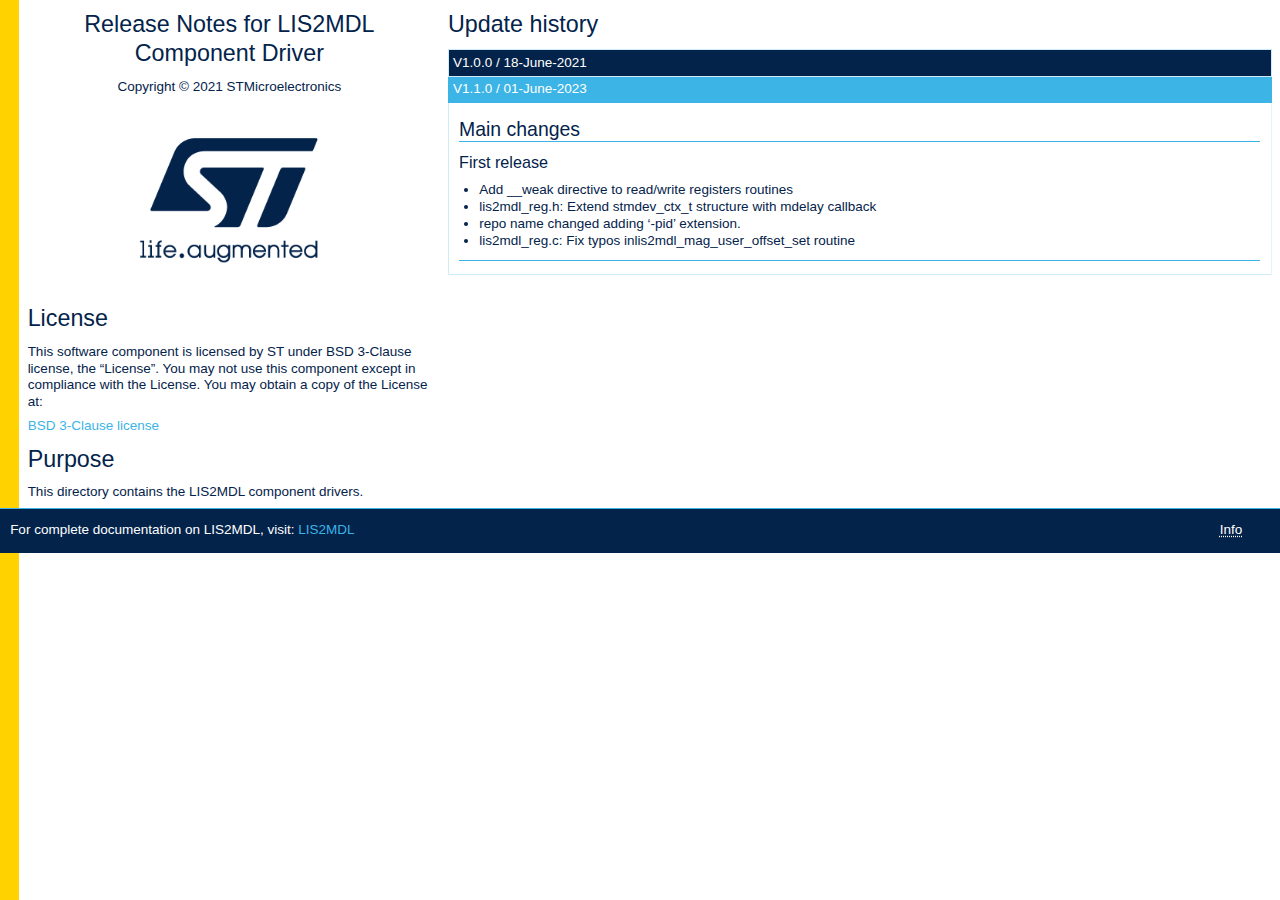
<file: firmware/Drivers/lis2mdl-pid/Release_Notes.html>
<!DOCTYPE html>
<html xmlns="http://www.w3.org/1999/xhtml" lang="en" xml:lang="en">
<head>
  <meta charset="utf-8" />
  <meta name="generator" content="pandoc" />
  <meta name="viewport" content="width=device-width, initial-scale=1.0, user-scalable=yes" />
  <title>Release Notes for LIS2MDL Component</title>
  <style>
    code{white-space: pre-wrap;}
    span.smallcaps{font-variant: small-caps;}
    span.underline{text-decoration: underline;}
    div.column{display: inline-block; vertical-align: top; width: 50%;}
    div.hanging-indent{margin-left: 1.5em; text-indent: -1.5em;}
    ul.task-list{list-style: none;}
    .display.math{display: block; text-align: center; margin: 0.5rem auto;}
  </style>
  <link rel="stylesheet" href="_htmresc/mini-st_2020.css" />
  <!--[if lt IE 9]>
    <script src="//cdnjs.cloudflare.com/ajax/libs/html5shiv/3.7.3/html5shiv-printshiv.min.js"></script>
  <![endif]-->
  <link rel="icon" type="image/x-icon" href="_htmresc/favicon.png" />
</head>
<body>
<div class="row">
<div class="col-sm-12 col-lg-4">
<center>
<h1 id="release-notes-for-lis2mdl-component-driver">Release Notes for LIS2MDL Component Driver</h1>
<p>Copyright © 2021 STMicroelectronics<br />
</p>
<a href="https://www.st.com" class="logo"><img src="_htmresc/st_logo_2020.png" alt="ST logo" /></a>
</center>
<h1 id="license">License</h1>
<p>This software component is licensed by ST under BSD 3-Clause license, the “License”. You may not use this component except in compliance with the License. You may obtain a copy of the License at:</p>
<p><a href="https://opensource.org/licenses/BSD-3-Clause">BSD 3-Clause license</a></p>
<h1 id="purpose">Purpose</h1>
<p>This directory contains the LIS2MDL component drivers.</p>
</div>
<section id="update-history" class="col-sm-12 col-lg-8">
<h1>Update history</h1>
<div class="collapse">
<input type="checkbox" id="collapse-section1" aria-hidden="true"> <label for="collapse-section1" aria-hidden="true">V1.0.0 / 18-June-2021</label>
<div>
<h2 id="main-changes">Main changes</h2>
<h3 id="first-release">First release</h3>
<ul>
<li>First official release [ref. DS v5.0]</li>
</ul>
<h2 id="section"></h2>
</div>
<input type="checkbox" id="collapse-section2" checked aria-hidden="true"> <label for="collapse-section2" aria-hidden="true">V1.1.0 / 01-June-2023</label>
<div>
<h2 id="main-changes-1">Main changes</h2>
<h3 id="first-release-1">First release</h3>
<ul>
<li>Add __weak directive to read/write registers routines</li>
<li>lis2mdl_reg.h: Extend stmdev_ctx_t structure with mdelay callback</li>
<li>repo name changed adding ‘-pid’ extension.</li>
<li>lis2mdl_reg.c: Fix typos inlis2mdl_mag_user_offset_set routine</li>
</ul>
<h2 id="section-1"></h2>
</div>
</div>
</section>
</div>
<footer class="sticky">
<div class="columns">
<div class="column" style="width:95%;">
<p>For complete documentation on LIS2MDL, visit: <a href="https://www.st.com/content/st_com/en/products/mems-and-sensors/e-compasses/lis2mdl.html">LIS2MDL</a></p>
</div><div class="column" style="width:5%;">
<p><abbr title="Based on template cx566953 version 2.0">Info</abbr></p>
</div>
</div>
</footer>
</body>
</html>
</file>
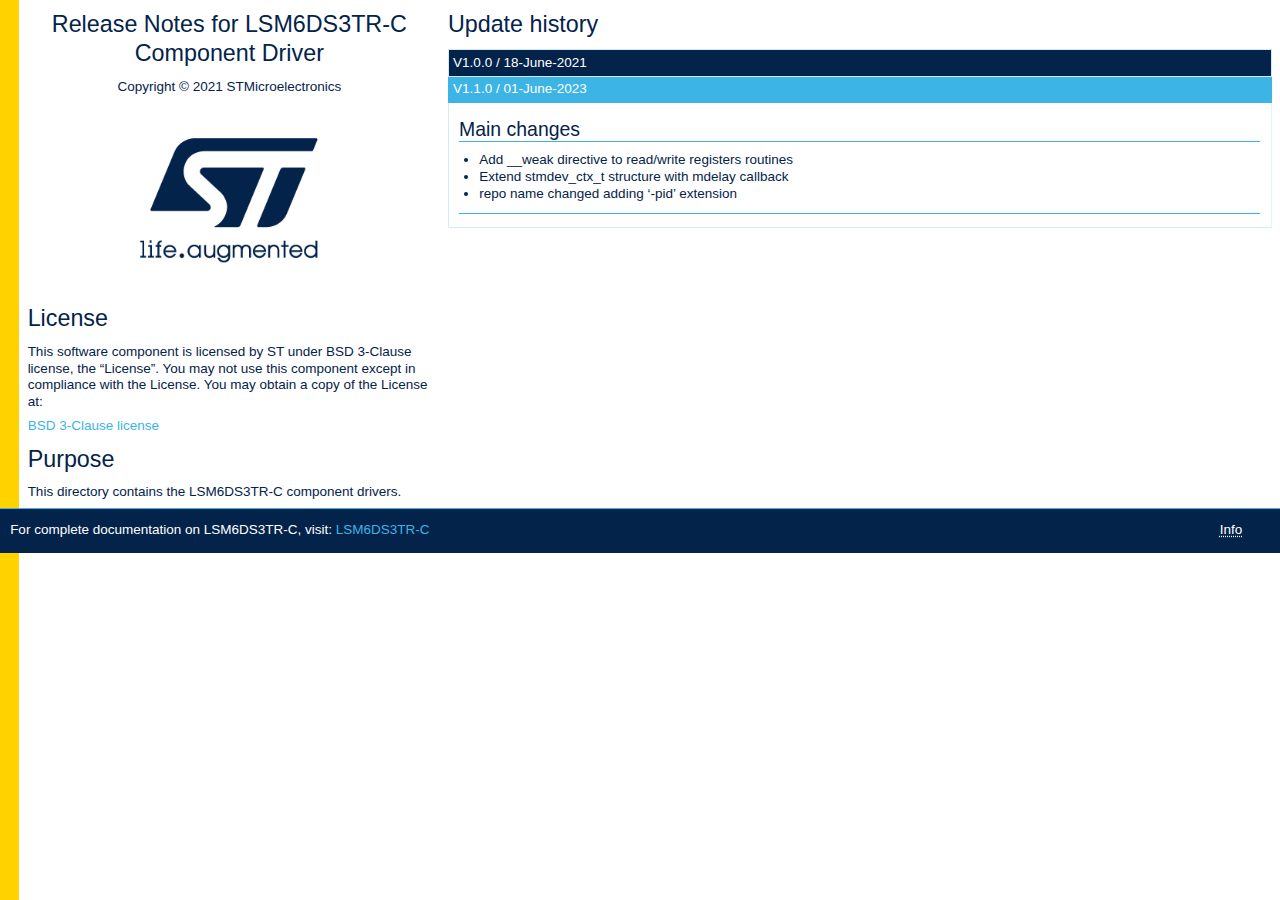
<file: firmware/Drivers/lsm6ds3tr-c-pid/Release_Notes.html>
<!DOCTYPE html>
<html xmlns="http://www.w3.org/1999/xhtml" lang="en" xml:lang="en">
<head>
  <meta charset="utf-8" />
  <meta name="generator" content="pandoc" />
  <meta name="viewport" content="width=device-width, initial-scale=1.0, user-scalable=yes" />
  <title>Release Notes for LSM6DS3TR-C Component</title>
  <style>
    code{white-space: pre-wrap;}
    span.smallcaps{font-variant: small-caps;}
    span.underline{text-decoration: underline;}
    div.column{display: inline-block; vertical-align: top; width: 50%;}
    div.hanging-indent{margin-left: 1.5em; text-indent: -1.5em;}
    ul.task-list{list-style: none;}
    .display.math{display: block; text-align: center; margin: 0.5rem auto;}
  </style>
  <link rel="stylesheet" href="_htmresc/mini-st_2020.css" />
  <!--[if lt IE 9]>
    <script src="//cdnjs.cloudflare.com/ajax/libs/html5shiv/3.7.3/html5shiv-printshiv.min.js"></script>
  <![endif]-->
  <link rel="icon" type="image/x-icon" href="_htmresc/favicon.png" />
</head>
<body>
<div class="row">
<div class="col-sm-12 col-lg-4">
<center>
<h1 id="release-notes-for-lsm6ds3tr-c-component-driver">Release Notes for LSM6DS3TR-C Component Driver</h1>
<p>Copyright © 2021 STMicroelectronics<br />
</p>
<a href="https://www.st.com" class="logo"><img src="_htmresc/st_logo_2020.png" alt="ST logo" /></a>
</center>
<h1 id="license">License</h1>
<p>This software component is licensed by ST under BSD 3-Clause license, the “License”. You may not use this component except in compliance with the License. You may obtain a copy of the License at:</p>
<p><a href="https://opensource.org/licenses/BSD-3-Clause">BSD 3-Clause license</a></p>
<h1 id="purpose">Purpose</h1>
<p>This directory contains the LSM6DS3TR-C component drivers.</p>
</div>
<section id="update-history" class="col-sm-12 col-lg-8">
<h1>Update history</h1>
<div class="collapse">
<input type="checkbox" id="collapse-section1" aria-hidden="true"> <label for="collapse-section1" aria-hidden="true">V1.0.0 / 18-June-2021</label>
<div>
<h2 id="main-changes">Main changes</h2>
<h3 id="first-release">First release</h3>
<ul>
<li>First official release [ref. DS v3.0]</li>
</ul>
<h2 id="section"></h2>
</div>
<input type="checkbox" id="collapse-section2" checked aria-hidden="true"> <label for="collapse-section2" aria-hidden="true">V1.1.0 / 01-June-2023</label>
<div>
<h2 id="main-changes-1">Main changes</h2>
<ul>
<li>Add __weak directive to read/write registers routines</li>
<li>Extend stmdev_ctx_t structure with mdelay callback</li>
<li>repo name changed adding ‘-pid’ extension</li>
</ul>
<h2 id="section-1"></h2>
</div>
</div>
</section>
</div>
<footer class="sticky">
<div class="columns">
<div class="column" style="width:95%;">
<p>For complete documentation on LSM6DS3TR-C, visit: <a href="https://www.st.com/content/st_com/en/products/mems-and-sensors/inemo-inertial-modules/lsm6ds3tr-c.html">LSM6DS3TR-C</a></p>
</div><div class="column" style="width:5%;">
<p><abbr title="Based on template cx566953 version 2.0">Info</abbr></p>
</div>
</div>
</footer>
</body>
</html>
</file>
<file: firmware/Drivers/lis2mdl-pid/_htmresc/mini-st_2020.css>
@charset "UTF-8";
/*
  Flavor name: Custom (mini-custom)
  Generated online - https://minicss.org/flavors
  mini.css version: v3.0.1
*/
/*
  Browsers resets and base typography.
*/
/* Core module CSS variable definitions */
:root {
  --fore-color: #03234b;
  --secondary-fore-color: #03234b;
  --back-color: #ffffff;
  --secondary-back-color: #ffffff;
  --blockquote-color: #e6007e;
  --pre-color: #e6007e;
  --border-color: #3cb4e6;
  --secondary-border-color: #3cb4e6;
  --heading-ratio: 1.2;
  --universal-margin: 0.5rem;
  --universal-padding: 0.25rem;
  --universal-border-radius: 0.075rem;
  --background-margin: 1.5%;
  --a-link-color: #3cb4e6;
  --a-visited-color: #8c0078; }

html {
  font-size: 13.5px; }

a, b, del, em, i, ins, q, span, strong, u {
  font-size: 1em; }

html, * {
  font-family: -apple-system, BlinkMacSystemFont, Helvetica, arial, sans-serif;
  line-height: 1.25;
  -webkit-text-size-adjust: 100%; }

* {
  font-size: 1rem; }

body {
  margin: 0;
  color: var(--fore-color);
  @background: var(--back-color);
  background: var(--back-color) linear-gradient(#ffd200, #ffd200) repeat-y left top;
  background-size: var(--background-margin);
  }

details {
  display: block; }

summary {
  display: list-item; }

abbr[title] {
  border-bottom: none;
  text-decoration: underline dotted; }

input {
  overflow: visible; }

img {
  max-width: 100%;
  height: auto; }

h1, h2, h3, h4, h5, h6 {
  line-height: 1.25;
  margin: calc(1.5 * var(--universal-margin)) var(--universal-margin);
  font-weight: 400; }
  h1 small, h2 small, h3 small, h4 small, h5 small, h6 small {
    color: var(--secondary-fore-color);
    display: block;
    margin-top: -0.25rem; }

h1 {
  font-size: calc(1rem * var(--heading-ratio) * var(--heading-ratio) * var(--heading-ratio)); }

h2 {
  font-size: calc(1rem * var(--heading-ratio) * var(--heading-ratio) );
  border-style: none none solid none ; 
  border-width: thin;
  border-color: var(--border-color); }
h3 {
  font-size: calc(1rem * var(--heading-ratio) ); }

h4 {
  font-size: calc(1rem * var(--heading-ratio)); }

h5 {
  font-size: 1rem; }

h6 {
  font-size: calc(1rem / var(--heading-ratio)); }

p {
  margin: var(--universal-margin); }

ol, ul {
  margin: var(--universal-margin);
  padding-left: calc(3 * var(--universal-margin)); }

b, strong {
  font-weight: 700; }

hr {
  box-sizing: content-box;
  border: 0;
  line-height: 1.25em;
  margin: var(--universal-margin);
  height: 0.0714285714rem;
  background: linear-gradient(to right, transparent, var(--border-color) 20%, var(--border-color) 80%, transparent); }

blockquote {
  display: block;
  position: relative;
  font-style: italic;
  color: var(--secondary-fore-color);
  margin: var(--universal-margin);
  padding: calc(3 * var(--universal-padding));
  border: 0.0714285714rem solid var(--secondary-border-color);
  border-left: 0.3rem solid var(--blockquote-color);
  border-radius: 0 var(--universal-border-radius) var(--universal-border-radius) 0; }
  blockquote:before {
    position: absolute;
    top: calc(0rem - var(--universal-padding));
    left: 0;
    font-family: sans-serif;
    font-size: 2rem;
    font-weight: 800;
    content: "\201c";
    color: var(--blockquote-color); }
  blockquote[cite]:after {
    font-style: normal;
    font-size: 0.75em;
    font-weight: 700;
    content: "\a—  " attr(cite);
    white-space: pre; }

code, kbd, pre, samp {
  font-family: Menlo, Consolas, monospace;
  font-size: 0.85em; }

code {
  background: var(--secondary-back-color);
  border-radius: var(--universal-border-radius);
  padding: calc(var(--universal-padding) / 4) calc(var(--universal-padding) / 2); }

kbd {
  background: var(--fore-color);
  color: var(--back-color);
  border-radius: var(--universal-border-radius);
  padding: calc(var(--universal-padding) / 4) calc(var(--universal-padding) / 2); }

pre {
  overflow: auto;
  background: var(--secondary-back-color);
  padding: calc(1.5 * var(--universal-padding));
  margin: var(--universal-margin);
  border: 0.0714285714rem solid var(--secondary-border-color);
  border-left: 0.2857142857rem solid var(--pre-color);
  border-radius: 0 var(--universal-border-radius) var(--universal-border-radius) 0; }

sup, sub, code, kbd {
  line-height: 0;
  position: relative;
  vertical-align: baseline; }

small, sup, sub, figcaption {
  font-size: 0.75em; }

sup {
  top: -0.5em; }

sub {
  bottom: -0.25em; }

figure {
  margin: var(--universal-margin); }

figcaption {
  color: var(--secondary-fore-color); }

a {
  text-decoration: none; }
  a:link {
    color: var(--a-link-color); }
  a:visited {
    color: var(--a-visited-color); }
  a:hover, a:focus {
    text-decoration: underline; }

/*
  Definitions for the grid system, cards and containers.
*/
.container {
  margin: 0 auto;
  padding: 0 calc(1.5 * var(--universal-padding)); }

.row {
  box-sizing: border-box;
  display: flex;
  flex: 0 1 auto;
  flex-flow: row wrap;
  margin: 0 0 0 var(--background-margin); }

.col-sm,
[class^='col-sm-'],
[class^='col-sm-offset-'],
.row[class*='cols-sm-'] > * {
  box-sizing: border-box;
  flex: 0 0 auto;
  padding: 0 calc(var(--universal-padding) / 2); }

.col-sm,
.row.cols-sm > * {
  max-width: 100%;
  flex-grow: 1;
  flex-basis: 0; }

.col-sm-1,
.row.cols-sm-1 > * {
  max-width: 8.3333333333%;
  flex-basis: 8.3333333333%; }

.col-sm-offset-0 {
  margin-left: 0; }

.col-sm-2,
.row.cols-sm-2 > * {
  max-width: 16.6666666667%;
  flex-basis: 16.6666666667%; }

.col-sm-offset-1 {
  margin-left: 8.3333333333%; }

.col-sm-3,
.row.cols-sm-3 > * {
  max-width: 25%;
  flex-basis: 25%; }

.col-sm-offset-2 {
  margin-left: 16.6666666667%; }

.col-sm-4,
.row.cols-sm-4 > * {
  max-width: 33.3333333333%;
  flex-basis: 33.3333333333%; }

.col-sm-offset-3 {
  margin-left: 25%; }

.col-sm-5,
.row.cols-sm-5 > * {
  max-width: 41.6666666667%;
  flex-basis: 41.6666666667%; }

.col-sm-offset-4 {
  margin-left: 33.3333333333%; }

.col-sm-6,
.row.cols-sm-6 > * {
  max-width: 50%;
  flex-basis: 50%; }

.col-sm-offset-5 {
  margin-left: 41.6666666667%; }

.col-sm-7,
.row.cols-sm-7 > * {
  max-width: 58.3333333333%;
  flex-basis: 58.3333333333%; }

.col-sm-offset-6 {
  margin-left: 50%; }

.col-sm-8,
.row.cols-sm-8 > * {
  max-width: 66.6666666667%;
  flex-basis: 66.6666666667%; }

.col-sm-offset-7 {
  margin-left: 58.3333333333%; }

.col-sm-9,
.row.cols-sm-9 > * {
  max-width: 75%;
  flex-basis: 75%; }

.col-sm-offset-8 {
  margin-left: 66.6666666667%; }

.col-sm-10,
.row.cols-sm-10 > * {
  max-width: 83.3333333333%;
  flex-basis: 83.3333333333%; }

.col-sm-offset-9 {
  margin-left: 75%; }

.col-sm-11,
.row.cols-sm-11 > * {
  max-width: 91.6666666667%;
  flex-basis: 91.6666666667%; }

.col-sm-offset-10 {
  margin-left: 83.3333333333%; }

.col-sm-12,
.row.cols-sm-12 > * {
  max-width: 100%;
  flex-basis: 100%; }

.col-sm-offset-11 {
  margin-left: 91.6666666667%; }

.col-sm-normal {
  order: initial; }

.col-sm-first {
  order: -999; }

.col-sm-last {
  order: 999; }

@media screen and (min-width: 500px) {
  .col-md,
  [class^='col-md-'],
  [class^='col-md-offset-'],
  .row[class*='cols-md-'] > * {
    box-sizing: border-box;
    flex: 0 0 auto;
    padding: 0 calc(var(--universal-padding) / 2); }

  .col-md,
  .row.cols-md > * {
    max-width: 100%;
    flex-grow: 1;
    flex-basis: 0; }

  .col-md-1,
  .row.cols-md-1 > * {
    max-width: 8.3333333333%;
    flex-basis: 8.3333333333%; }

  .col-md-offset-0 {
    margin-left: 0; }

  .col-md-2,
  .row.cols-md-2 > * {
    max-width: 16.6666666667%;
    flex-basis: 16.6666666667%; }

  .col-md-offset-1 {
    margin-left: 8.3333333333%; }

  .col-md-3,
  .row.cols-md-3 > * {
    max-width: 25%;
    flex-basis: 25%; }

  .col-md-offset-2 {
    margin-left: 16.6666666667%; }

  .col-md-4,
  .row.cols-md-4 > * {
    max-width: 33.3333333333%;
    flex-basis: 33.3333333333%; }

  .col-md-offset-3 {
    margin-left: 25%; }

  .col-md-5,
  .row.cols-md-5 > * {
    max-width: 41.6666666667%;
    flex-basis: 41.6666666667%; }

  .col-md-offset-4 {
    margin-left: 33.3333333333%; }

  .col-md-6,
  .row.cols-md-6 > * {
    max-width: 50%;
    flex-basis: 50%; }

  .col-md-offset-5 {
    margin-left: 41.6666666667%; }

  .col-md-7,
  .row.cols-md-7 > * {
    max-width: 58.3333333333%;
    flex-basis: 58.3333333333%; }

  .col-md-offset-6 {
    margin-left: 50%; }

  .col-md-8,
  .row.cols-md-8 > * {
    max-width: 66.6666666667%;
    flex-basis: 66.6666666667%; }

  .col-md-offset-7 {
    margin-left: 58.3333333333%; }

  .col-md-9,
  .row.cols-md-9 > * {
    max-width: 75%;
    flex-basis: 75%; }

  .col-md-offset-8 {
    margin-left: 66.6666666667%; }

  .col-md-10,
  .row.cols-md-10 > * {
    max-width: 83.3333333333%;
    flex-basis: 83.3333333333%; }

  .col-md-offset-9 {
    margin-left: 75%; }

  .col-md-11,
  .row.cols-md-11 > * {
    max-width: 91.6666666667%;
    flex-basis: 91.6666666667%; }

  .col-md-offset-10 {
    margin-left: 83.3333333333%; }

  .col-md-12,
  .row.cols-md-12 > * {
    max-width: 100%;
    flex-basis: 100%; }

  .col-md-offset-11 {
    margin-left: 91.6666666667%; }

  .col-md-normal {
    order: initial; }

  .col-md-first {
    order: -999; }

  .col-md-last {
    order: 999; } }
@media screen and (min-width: 1280px) {
  .col-lg,
  [class^='col-lg-'],
  [class^='col-lg-offset-'],
  .row[class*='cols-lg-'] > * {
    box-sizing: border-box;
    flex: 0 0 auto;
    padding: 0 calc(var(--universal-padding) / 2); }

  .col-lg,
  .row.cols-lg > * {
    max-width: 100%;
    flex-grow: 1;
    flex-basis: 0; }

  .col-lg-1,
  .row.cols-lg-1 > * {
    max-width: 8.3333333333%;
    flex-basis: 8.3333333333%; }

  .col-lg-offset-0 {
    margin-left: 0; }

  .col-lg-2,
  .row.cols-lg-2 > * {
    max-width: 16.6666666667%;
    flex-basis: 16.6666666667%; }

  .col-lg-offset-1 {
    margin-left: 8.3333333333%; }

  .col-lg-3,
  .row.cols-lg-3 > * {
    max-width: 25%;
    flex-basis: 25%; }

  .col-lg-offset-2 {
    margin-left: 16.6666666667%; }

  .col-lg-4,
  .row.cols-lg-4 > * {
    max-width: 33.3333333333%;
    flex-basis: 33.3333333333%; }

  .col-lg-offset-3 {
    margin-left: 25%; }

  .col-lg-5,
  .row.cols-lg-5 > * {
    max-width: 41.6666666667%;
    flex-basis: 41.6666666667%; }

  .col-lg-offset-4 {
    margin-left: 33.3333333333%; }

  .col-lg-6,
  .row.cols-lg-6 > * {
    max-width: 50%;
    flex-basis: 50%; }

  .col-lg-offset-5 {
    margin-left: 41.6666666667%; }

  .col-lg-7,
  .row.cols-lg-7 > * {
    max-width: 58.3333333333%;
    flex-basis: 58.3333333333%; }

  .col-lg-offset-6 {
    margin-left: 50%; }

  .col-lg-8,
  .row.cols-lg-8 > * {
    max-width: 66.6666666667%;
    flex-basis: 66.6666666667%; }

  .col-lg-offset-7 {
    margin-left: 58.3333333333%; }

  .col-lg-9,
  .row.cols-lg-9 > * {
    max-width: 75%;
    flex-basis: 75%; }

  .col-lg-offset-8 {
    margin-left: 66.6666666667%; }

  .col-lg-10,
  .row.cols-lg-10 > * {
    max-width: 83.3333333333%;
    flex-basis: 83.3333333333%; }

  .col-lg-offset-9 {
    margin-left: 75%; }

  .col-lg-11,
  .row.cols-lg-11 > * {
    max-width: 91.6666666667%;
    flex-basis: 91.6666666667%; }

  .col-lg-offset-10 {
    margin-left: 83.3333333333%; }

  .col-lg-12,
  .row.cols-lg-12 > * {
    max-width: 100%;
    flex-basis: 100%; }

  .col-lg-offset-11 {
    margin-left: 91.6666666667%; }

  .col-lg-normal {
    order: initial; }

  .col-lg-first {
    order: -999; }

  .col-lg-last {
    order: 999; } }
/* Card component CSS variable definitions */
:root {
  --card-back-color: #3cb4e6;
  --card-fore-color: #03234b;
  --card-border-color: #03234b; }

.card {
  display: flex;
  flex-direction: column;
  justify-content: space-between;
  align-self: center;
  position: relative;
  width: 100%;
  background: var(--card-back-color);
  color: var(--card-fore-color);
  border: 0.0714285714rem solid var(--card-border-color);
  border-radius: var(--universal-border-radius);
  margin: var(--universal-margin);
  overflow: hidden; }
  @media screen and (min-width: 320px) {
    .card {
      max-width: 320px; } }
  .card > .sectione {
    background: var(--card-back-color);
    color: var(--card-fore-color);
    box-sizing: border-box;
    margin: 0;
    border: 0;
    border-radius: 0;
    border-bottom: 0.0714285714rem solid var(--card-border-color);
    padding: var(--universal-padding);
    width: 100%; }
    .card > .sectione.media {
      height: 200px;
      padding: 0;
      -o-object-fit: cover;
      object-fit: cover; }
  .card > .sectione:last-child {
    border-bottom: 0; }

/*
  Custom elements for card elements.
*/
@media screen and (min-width: 240px) {
  .card.small {
    max-width: 240px; } }
@media screen and (min-width: 480px) {
  .card.large {
    max-width: 480px; } }
.card.fluid {
  max-width: 100%;
  width: auto; }

.card.warning {
  --card-back-color: #e5b8b7;
  --card-fore-color: #3b234b;
  --card-border-color: #8c0078; }

.card.error {
  --card-back-color: #464650;
  --card-fore-color: #ffffff;
  --card-border-color: #8c0078; }

.card > .sectione.dark {
  --card-back-color: #3b234b;
  --card-fore-color: #ffffff; }

.card > .sectione.double-padded {
  padding: calc(1.5 * var(--universal-padding)); }

/*
  Definitions for forms and input elements.
*/
/* Input_control module CSS variable definitions */
:root {
  --form-back-color: #ffe97f;
  --form-fore-color: #03234b;
  --form-border-color: #3cb4e6;
  --input-back-color: #ffffff;
  --input-fore-color: #03234b;
  --input-border-color: #3cb4e6;
  --input-focus-color: #0288d1;
  --input-invalid-color: #d32f2f;
  --button-back-color: #e2e2e2;
  --button-hover-back-color: #dcdcdc;
  --button-fore-color: #212121;
  --button-border-color: transparent;
  --button-hover-border-color: transparent;
  --button-group-border-color: rgba(124, 124, 124, 0.54); }

form {
  background: var(--form-back-color);
  color: var(--form-fore-color);
  border: 0.0714285714rem solid var(--form-border-color);
  border-radius: var(--universal-border-radius);
  margin: var(--universal-margin);
  padding: calc(2 * var(--universal-padding)) var(--universal-padding); }

fieldset {
  border: 0.0714285714rem solid var(--form-border-color);
  border-radius: var(--universal-border-radius);
  margin: calc(var(--universal-margin) / 4);
  padding: var(--universal-padding); }

legend {
  box-sizing: border-box;
  display: table;
  max-width: 100%;
  white-space: normal;
  font-weight: 500;
  padding: calc(var(--universal-padding) / 2); }

label {
  padding: calc(var(--universal-padding) / 2) var(--universal-padding); }

.input-group {
  display: inline-block; }
  .input-group.fluid {
    display: flex;
    align-items: center;
    justify-content: center; }
    .input-group.fluid > input {
      max-width: 100%;
      flex-grow: 1;
      flex-basis: 0px; }
    @media screen and (max-width: 499px) {
      .input-group.fluid {
        align-items: stretch;
        flex-direction: column; } }
  .input-group.vertical {
    display: flex;
    align-items: stretch;
    flex-direction: column; }
    .input-group.vertical > input {
      max-width: 100%;
      flex-grow: 1;
      flex-basis: 0px; }

[type="number"]::-webkit-inner-spin-button, [type="number"]::-webkit-outer-spin-button {
  height: auto; }

[type="search"] {
  -webkit-appearance: textfield;
  outline-offset: -2px; }

[type="search"]::-webkit-search-cancel-button,
[type="search"]::-webkit-search-decoration {
  -webkit-appearance: none; }

input:not([type]), [type="text"], [type="email"], [type="number"], [type="search"],
[type="password"], [type="url"], [type="tel"], [type="checkbox"], [type="radio"], textarea, select {
  box-sizing: border-box;
  background: var(--input-back-color);
  color: var(--input-fore-color);
  border: 0.0714285714rem solid var(--input-border-color);
  border-radius: var(--universal-border-radius);
  margin: calc(var(--universal-margin) / 2);
  padding: var(--universal-padding) calc(1.5 * var(--universal-padding)); }

input:not([type="button"]):not([type="submit"]):not([type="reset"]):hover, input:not([type="button"]):not([type="submit"]):not([type="reset"]):focus, textarea:hover, textarea:focus, select:hover, select:focus {
  border-color: var(--input-focus-color);
  box-shadow: none; }
input:not([type="button"]):not([type="submit"]):not([type="reset"]):invalid, input:not([type="button"]):not([type="submit"]):not([type="reset"]):focus:invalid, textarea:invalid, textarea:focus:invalid, select:invalid, select:focus:invalid {
  border-color: var(--input-invalid-color);
  box-shadow: none; }
input:not([type="button"]):not([type="submit"]):not([type="reset"])[readonly], textarea[readonly], select[readonly] {
  background: var(--secondary-back-color); }

select {
  max-width: 100%; }

option {
  overflow: hidden;
  text-overflow: ellipsis; }

[type="checkbox"], [type="radio"] {
  -webkit-appearance: none;
  -moz-appearance: none;
  appearance: none;
  position: relative;
  height: calc(1rem + var(--universal-padding) / 2);
  width: calc(1rem + var(--universal-padding) / 2);
  vertical-align: text-bottom;
  padding: 0;
  flex-basis: calc(1rem + var(--universal-padding) / 2) !important;
  flex-grow: 0 !important; }
  [type="checkbox"]:checked:before, [type="radio"]:checked:before {
    position: absolute; }

[type="checkbox"]:checked:before {
  content: '\2713';
  font-family: sans-serif;
  font-size: calc(1rem + var(--universal-padding) / 2);
  top: calc(0rem - var(--universal-padding));
  left: calc(var(--universal-padding) / 4); }

[type="radio"] {
  border-radius: 100%; }
  [type="radio"]:checked:before {
    border-radius: 100%;
    content: '';
    top: calc(0.0714285714rem + var(--universal-padding) / 2);
    left: calc(0.0714285714rem + var(--universal-padding) / 2);
    background: var(--input-fore-color);
    width: 0.5rem;
    height: 0.5rem; }

:placeholder-shown {
  color: var(--input-fore-color); }

::-ms-placeholder {
  color: var(--input-fore-color);
  opacity: 0.54; }

button::-moz-focus-inner, [type="button"]::-moz-focus-inner, [type="reset"]::-moz-focus-inner, [type="submit"]::-moz-focus-inner {
  border-style: none;
  padding: 0; }

button, html [type="button"], [type="reset"], [type="submit"] {
  -webkit-appearance: button; }

button {
  overflow: visible;
  text-transform: none; }

button, [type="button"], [type="submit"], [type="reset"],
a.button, label.button, .button,
a[role="button"], label[role="button"], [role="button"] {
  display: inline-block;
  background: var(--button-back-color);
  color: var(--button-fore-color);
  border: 0.0714285714rem solid var(--button-border-color);
  border-radius: var(--universal-border-radius);
  padding: var(--universal-padding) calc(1.5 * var(--universal-padding));
  margin: var(--universal-margin);
  text-decoration: none;
  cursor: pointer;
  transition: background 0.3s; }
  button:hover, button:focus, [type="button"]:hover, [type="button"]:focus, [type="submit"]:hover, [type="submit"]:focus, [type="reset"]:hover, [type="reset"]:focus,
  a.button:hover,
  a.button:focus, label.button:hover, label.button:focus, .button:hover, .button:focus,
  a[role="button"]:hover,
  a[role="button"]:focus, label[role="button"]:hover, label[role="button"]:focus, [role="button"]:hover, [role="button"]:focus {
    background: var(--button-hover-back-color);
    border-color: var(--button-hover-border-color); }

input:disabled, input[disabled], textarea:disabled, textarea[disabled], select:disabled, select[disabled], button:disabled, button[disabled], .button:disabled, .button[disabled], [role="button"]:disabled, [role="button"][disabled] {
  cursor: not-allowed;
  opacity: 0.75; }

.button-group {
  display: flex;
  border: 0.0714285714rem solid var(--button-group-border-color);
  border-radius: var(--universal-border-radius);
  margin: var(--universal-margin); }
  .button-group > button, .button-group [type="button"], .button-group > [type="submit"], .button-group > [type="reset"], .button-group > .button, .button-group > [role="button"] {
    margin: 0;
    max-width: 100%;
    flex: 1 1 auto;
    text-align: center;
    border: 0;
    border-radius: 0;
    box-shadow: none; }
  .button-group > :not(:first-child) {
    border-left: 0.0714285714rem solid var(--button-group-border-color); }
  @media screen and (max-width: 499px) {
    .button-group {
      flex-direction: column; }
      .button-group > :not(:first-child) {
        border: 0;
        border-top: 0.0714285714rem solid var(--button-group-border-color); } }

/*
  Custom elements for forms and input elements.
*/
button.primary, [type="button"].primary, [type="submit"].primary, [type="reset"].primary, .button.primary, [role="button"].primary {
  --button-back-color: #1976d2;
  --button-fore-color: #f8f8f8; }
  button.primary:hover, button.primary:focus, [type="button"].primary:hover, [type="button"].primary:focus, [type="submit"].primary:hover, [type="submit"].primary:focus, [type="reset"].primary:hover, [type="reset"].primary:focus, .button.primary:hover, .button.primary:focus, [role="button"].primary:hover, [role="button"].primary:focus {
    --button-hover-back-color: #1565c0; }

button.secondary, [type="button"].secondary, [type="submit"].secondary, [type="reset"].secondary, .button.secondary, [role="button"].secondary {
  --button-back-color: #d32f2f;
  --button-fore-color: #f8f8f8; }
  button.secondary:hover, button.secondary:focus, [type="button"].secondary:hover, [type="button"].secondary:focus, [type="submit"].secondary:hover, [type="submit"].secondary:focus, [type="reset"].secondary:hover, [type="reset"].secondary:focus, .button.secondary:hover, .button.secondary:focus, [role="button"].secondary:hover, [role="button"].secondary:focus {
    --button-hover-back-color: #c62828; }

button.tertiary, [type="button"].tertiary, [type="submit"].tertiary, [type="reset"].tertiary, .button.tertiary, [role="button"].tertiary {
  --button-back-color: #308732;
  --button-fore-color: #f8f8f8; }
  button.tertiary:hover, button.tertiary:focus, [type="button"].tertiary:hover, [type="button"].tertiary:focus, [type="submit"].tertiary:hover, [type="submit"].tertiary:focus, [type="reset"].tertiary:hover, [type="reset"].tertiary:focus, .button.tertiary:hover, .button.tertiary:focus, [role="button"].tertiary:hover, [role="button"].tertiary:focus {
    --button-hover-back-color: #277529; }

button.inverse, [type="button"].inverse, [type="submit"].inverse, [type="reset"].inverse, .button.inverse, [role="button"].inverse {
  --button-back-color: #212121;
  --button-fore-color: #f8f8f8; }
  button.inverse:hover, button.inverse:focus, [type="button"].inverse:hover, [type="button"].inverse:focus, [type="submit"].inverse:hover, [type="submit"].inverse:focus, [type="reset"].inverse:hover, [type="reset"].inverse:focus, .button.inverse:hover, .button.inverse:focus, [role="button"].inverse:hover, [role="button"].inverse:focus {
    --button-hover-back-color: #111; }

button.small, [type="button"].small, [type="submit"].small, [type="reset"].small, .button.small, [role="button"].small {
  padding: calc(0.5 * var(--universal-padding)) calc(0.75 * var(--universal-padding));
  margin: var(--universal-margin); }

button.large, [type="button"].large, [type="submit"].large, [type="reset"].large, .button.large, [role="button"].large {
  padding: calc(1.5 * var(--universal-padding)) calc(2 * var(--universal-padding));
  margin: var(--universal-margin); }

/*
  Definitions for navigation elements.
*/
/* Navigation module CSS variable definitions */
:root {
  --header-back-color: #03234b;
  --header-hover-back-color: #ffd200;
  --header-fore-color: #ffffff;
  --header-border-color: #3cb4e6;
  --nav-back-color: #ffffff;
  --nav-hover-back-color: #ffe97f;
  --nav-fore-color: #e6007e;
  --nav-border-color: #3cb4e6;
  --nav-link-color: #3cb4e6;
  --footer-fore-color: #ffffff;
  --footer-back-color: #03234b;
  --footer-border-color: #3cb4e6;
  --footer-link-color: #3cb4e6;
  --drawer-back-color: #ffffff;
  --drawer-hover-back-color: #ffe97f;
  --drawer-border-color: #3cb4e6;
  --drawer-close-color: #e6007e; }

header {
  height: 2.75rem;
  background: var(--header-back-color);
  color: var(--header-fore-color);
  border-bottom: 0.0714285714rem solid var(--header-border-color);
  padding: calc(var(--universal-padding) / 4) 0;
  white-space: nowrap;
  overflow-x: auto;
  overflow-y: hidden; }
  header.row {
    box-sizing: content-box; }
  header .logo {
    color: var(--header-fore-color);
    font-size: 1.75rem;
    padding: var(--universal-padding) calc(2 * var(--universal-padding));
    text-decoration: none; }
  header button, header [type="button"], header .button, header [role="button"] {
    box-sizing: border-box;
    position: relative;
    top: calc(0rem - var(--universal-padding) / 4);
    height: calc(3.1875rem + var(--universal-padding) / 2);
    background: var(--header-back-color);
    line-height: calc(3.1875rem - var(--universal-padding) * 1.5);
    text-align: center;
    color: var(--header-fore-color);
    border: 0;
    border-radius: 0;
    margin: 0;
    text-transform: uppercase; }
    header button:hover, header button:focus, header [type="button"]:hover, header [type="button"]:focus, header .button:hover, header .button:focus, header [role="button"]:hover, header [role="button"]:focus {
      background: var(--header-hover-back-color); }

nav {
  background: var(--nav-back-color);
  color: var(--nav-fore-color);
  border: 0.0714285714rem solid var(--nav-border-color);
  border-radius: var(--universal-border-radius);
  margin: var(--universal-margin); }
  nav * {
    padding: var(--universal-padding) calc(1.5 * var(--universal-padding)); }
  nav a, nav a:visited {
    display: block;
    color: var(--nav-link-color);
    border-radius: var(--universal-border-radius);
    transition: background 0.3s; }
    nav a:hover, nav a:focus, nav a:visited:hover, nav a:visited:focus {
      text-decoration: none;
      background: var(--nav-hover-back-color); }
  nav .sublink-1 {
    position: relative;
    margin-left: calc(2 * var(--universal-padding)); }
    nav .sublink-1:before {
      position: absolute;
      left: calc(var(--universal-padding) - 1 * var(--universal-padding));
      top: -0.0714285714rem;
      content: '';
      height: 100%;
      border: 0.0714285714rem solid var(--nav-border-color);
      border-left: 0; }
  nav .sublink-2 {
    position: relative;
    margin-left: calc(4 * var(--universal-padding)); }
    nav .sublink-2:before {
      position: absolute;
      left: calc(var(--universal-padding) - 3 * var(--universal-padding));
      top: -0.0714285714rem;
      content: '';
      height: 100%;
      border: 0.0714285714rem solid var(--nav-border-color);
      border-left: 0; }

footer {
  background: var(--footer-back-color);
  color: var(--footer-fore-color);
  border-top: 0.0714285714rem solid var(--footer-border-color);
  padding: calc(2 * var(--universal-padding)) var(--universal-padding);
  font-size: 0.875rem; }
  footer a, footer a:visited {
    color: var(--footer-link-color); }

header.sticky {
  position: -webkit-sticky;
  position: sticky;
  z-index: 1101;
  top: 0; }

footer.sticky {
  position: -webkit-sticky;
  position: sticky;
  z-index: 1101;
  bottom: 0; }

.drawer-toggle:before {
  display: inline-block;
  position: relative;
  vertical-align: bottom;
  content: '\00a0\2261\00a0';
  font-family: sans-serif;
  font-size: 1.5em; }
@media screen and (min-width: 500px) {
  .drawer-toggle:not(.persistent) {
    display: none; } }

[type="checkbox"].drawer {
  height: 1px;
  width: 1px;
  margin: -1px;
  overflow: hidden;
  position: absolute;
  clip: rect(0 0 0 0);
  -webkit-clip-path: inset(100%);
  clip-path: inset(100%); }
  [type="checkbox"].drawer + * {
    display: block;
    box-sizing: border-box;
    position: fixed;
    top: 0;
    width: 320px;
    height: 100vh;
    overflow-y: auto;
    background: var(--drawer-back-color);
    border: 0.0714285714rem solid var(--drawer-border-color);
    border-radius: 0;
    margin: 0;
    z-index: 1110;
    right: -320px;
    transition: right 0.3s; }
    [type="checkbox"].drawer + * .drawer-close {
      position: absolute;
      top: var(--universal-margin);
      right: var(--universal-margin);
      z-index: 1111;
      width: 2rem;
      height: 2rem;
      border-radius: var(--universal-border-radius);
      padding: var(--universal-padding);
      margin: 0;
      cursor: pointer;
      transition: background 0.3s; }
      [type="checkbox"].drawer + * .drawer-close:before {
        display: block;
        content: '\00D7';
        color: var(--drawer-close-color);
        position: relative;
        font-family: sans-serif;
        font-size: 2rem;
        line-height: 1;
        text-align: center; }
      [type="checkbox"].drawer + * .drawer-close:hover, [type="checkbox"].drawer + * .drawer-close:focus {
        background: var(--drawer-hover-back-color); }
    @media screen and (max-width: 320px) {
      [type="checkbox"].drawer + * {
        width: 100%; } }
  [type="checkbox"].drawer:checked + * {
    right: 0; }
  @media screen and (min-width: 500px) {
    [type="checkbox"].drawer:not(.persistent) + * {
      position: static;
      height: 100%;
      z-index: 1100; }
      [type="checkbox"].drawer:not(.persistent) + * .drawer-close {
        display: none; } }

/*
  Definitions for the responsive table component.
*/
/* Table module CSS variable definitions. */
:root {
  --table-border-color: #03234b;
  --table-border-separator-color: #03234b;
  --table-head-back-color: #03234b;
  --table-head-fore-color: #ffffff;
  --table-body-back-color: #ffffff;
  --table-body-fore-color: #03234b;
  --table-body-alt-back-color: #f4f4f4; }

table {
  border-collapse: separate;
  border-spacing: 0;
  margin: 0;
  display: flex;
  flex: 0 1 auto;
  flex-flow: row wrap;
  padding: var(--universal-padding);
  padding-top: 0; }
  table caption {
    font-size: 1rem;
    margin: calc(2 * var(--universal-margin)) 0;
    max-width: 100%;
    flex: 0 0 100%; }
  table thead, table tbody {
    display: flex;
    flex-flow: row wrap;
    border: 0.0714285714rem solid var(--table-border-color); }
  table thead {
    z-index: 999;
    border-radius: var(--universal-border-radius) var(--universal-border-radius) 0 0;
    border-bottom: 0.0714285714rem solid var(--table-border-separator-color); }
  table tbody {
    border-top: 0;
    margin-top: calc(0 - var(--universal-margin));
    border-radius: 0 0 var(--universal-border-radius) var(--universal-border-radius); }
  table tr {
    display: flex;
    padding: 0; }
  table th, table td {
    padding: calc(0.5 * var(--universal-padding));
		font-size: 0.9rem; }
  table th {
    text-align: left;
    background: var(--table-head-back-color);
    color: var(--table-head-fore-color); }
  table td {
    background: var(--table-body-back-color);
    color: var(--table-body-fore-color);
    border-top: 0.0714285714rem solid var(--table-border-color); }

table:not(.horizontal) {
  overflow: auto;
  max-height: 100%; }
  table:not(.horizontal) thead, table:not(.horizontal) tbody {
    max-width: 100%;
    flex: 0 0 100%; }
  table:not(.horizontal) tr {
    flex-flow: row wrap;
    flex: 0 0 100%; }
  table:not(.horizontal) th, table:not(.horizontal) td {
    flex: 1 0 0%;
    overflow: hidden;
    text-overflow: ellipsis; }
  table:not(.horizontal) thead {
    position: sticky;
    top: 0; }
  table:not(.horizontal) tbody tr:first-child td {
    border-top: 0; }

table.horizontal {
  border: 0; }
  table.horizontal thead, table.horizontal tbody {
    border: 0;
    flex: .2 0 0;
    flex-flow: row nowrap; }
  table.horizontal tbody {
    overflow: auto;
    justify-content: space-between;
    flex: .8 0 0;
    margin-left: 0;
    padding-bottom: calc(var(--universal-padding) / 4); }
  table.horizontal tr {
    flex-direction: column;
    flex: 1 0 auto; }
  table.horizontal th, table.horizontal td {
    width: auto;
    border: 0;
    border-bottom: 0.0714285714rem solid var(--table-border-color); }
    table.horizontal th:not(:first-child), table.horizontal td:not(:first-child) {
      border-top: 0; }
  table.horizontal th {
    text-align: right;
    border-left: 0.0714285714rem solid var(--table-border-color);
    border-right: 0.0714285714rem solid var(--table-border-separator-color); }
  table.horizontal thead tr:first-child {
    padding-left: 0; }
  table.horizontal th:first-child, table.horizontal td:first-child {
    border-top: 0.0714285714rem solid var(--table-border-color); }
  table.horizontal tbody tr:last-child td {
    border-right: 0.0714285714rem solid var(--table-border-color); }
    table.horizontal tbody tr:last-child td:first-child {
      border-top-right-radius: 0.25rem; }
    table.horizontal tbody tr:last-child td:last-child {
      border-bottom-right-radius: 0.25rem; }
  table.horizontal thead tr:first-child th:first-child {
    border-top-left-radius: 0.25rem; }
  table.horizontal thead tr:first-child th:last-child {
    border-bottom-left-radius: 0.25rem; }

@media screen and (max-width: 499px) {
  table, table.horizontal {
    border-collapse: collapse;
    border: 0;
    width: 100%;
    display: table; }
    table thead, table th, table.horizontal thead, table.horizontal th {
      border: 0;
      height: 1px;
      width: 1px;
      margin: -1px;
      overflow: hidden;
      padding: 0;
      position: absolute;
      clip: rect(0 0 0 0);
      -webkit-clip-path: inset(100%);
      clip-path: inset(100%); }
    table tbody, table.horizontal tbody {
      border: 0;
      display: table-row-group; }
    table tr, table.horizontal tr {
      display: block;
      border: 0.0714285714rem solid var(--table-border-color);
      border-radius: var(--universal-border-radius);
      background: #ffffff;
      padding: var(--universal-padding);
      margin: var(--universal-margin);
      margin-bottom: calc(1 * var(--universal-margin)); }
    table th, table td, table.horizontal th, table.horizontal td {
      width: auto; }
    table td, table.horizontal td {
      display: block;
      border: 0;
      text-align: right; }
    table td:before, table.horizontal td:before {
      content: attr(data-label);
      float: left;
      font-weight: 600; }
    table th:first-child, table td:first-child, table.horizontal th:first-child, table.horizontal td:first-child {
      border-top: 0; }
    table tbody tr:last-child td, table.horizontal tbody tr:last-child td {
      border-right: 0; } }
table tr:nth-of-type(2n) > td {
  background: var(--table-body-alt-back-color); }

@media screen and (max-width: 500px) {
  table tr:nth-of-type(2n) {
    background: var(--table-body-alt-back-color); } }
:root {
  --table-body-hover-back-color: #90caf9; }

table.hoverable tr:hover, table.hoverable tr:hover > td, table.hoverable tr:focus, table.hoverable tr:focus > td {
  background: var(--table-body-hover-back-color); }

@media screen and (max-width: 500px) {
  table.hoverable tr:hover, table.hoverable tr:hover > td, table.hoverable tr:focus, table.hoverable tr:focus > td {
    background: var(--table-body-hover-back-color); } }
/*
  Definitions for contextual background elements, toasts and tooltips.
*/
/* Contextual module CSS variable definitions */
:root {
  --mark-back-color: #3cb4e6;
  --mark-fore-color: #ffffff; }

mark {
  background: var(--mark-back-color);
  color: var(--mark-fore-color);
  font-size: 0.95em;
  line-height: 1em;
  border-radius: var(--universal-border-radius);
  padding: calc(var(--universal-padding) / 4) var(--universal-padding); }
  mark.inline-block {
    display: inline-block;
    font-size: 1em;
    line-height: 1.4;
    padding: calc(var(--universal-padding) / 2) var(--universal-padding); }

:root {
  --toast-back-color: #424242;
  --toast-fore-color: #fafafa; }

.toast {
  position: fixed;
  bottom: calc(var(--universal-margin) * 3);
  left: 50%;
  transform: translate(-50%, -50%);
  z-index: 1111;
  color: var(--toast-fore-color);
  background: var(--toast-back-color);
  border-radius: calc(var(--universal-border-radius) * 16);
  padding: var(--universal-padding) calc(var(--universal-padding) * 3); }

:root {
  --tooltip-back-color: #212121;
  --tooltip-fore-color: #fafafa; }

.tooltip {
  position: relative;
  display: inline-block; }
  .tooltip:before, .tooltip:after {
    position: absolute;
    opacity: 0;
    clip: rect(0 0 0 0);
    -webkit-clip-path: inset(100%);
    clip-path: inset(100%);
    transition: all 0.3s;
    z-index: 1010;
    left: 50%; }
  .tooltip:not(.bottom):before, .tooltip:not(.bottom):after {
    bottom: 75%; }
  .tooltip.bottom:before, .tooltip.bottom:after {
    top: 75%; }
  .tooltip:hover:before, .tooltip:hover:after, .tooltip:focus:before, .tooltip:focus:after {
    opacity: 1;
    clip: auto;
    -webkit-clip-path: inset(0%);
    clip-path: inset(0%); }
  .tooltip:before {
    content: '';
    background: transparent;
    border: var(--universal-margin) solid transparent;
    left: calc(50% - var(--universal-margin)); }
  .tooltip:not(.bottom):before {
    border-top-color: #212121; }
  .tooltip.bottom:before {
    border-bottom-color: #212121; }
  .tooltip:after {
    content: attr(aria-label);
    color: var(--tooltip-fore-color);
    background: var(--tooltip-back-color);
    border-radius: var(--universal-border-radius);
    padding: var(--universal-padding);
    white-space: nowrap;
    transform: translateX(-50%); }
  .tooltip:not(.bottom):after {
    margin-bottom: calc(2 * var(--universal-margin)); }
  .tooltip.bottom:after {
    margin-top: calc(2 * var(--universal-margin)); }

:root {
  --modal-overlay-color: rgba(0, 0, 0, 0.45);
  --modal-close-color: #e6007e;
  --modal-close-hover-color: #ffe97f; }

[type="checkbox"].modal {
  height: 1px;
  width: 1px;
  margin: -1px;
  overflow: hidden;
  position: absolute;
  clip: rect(0 0 0 0);
  -webkit-clip-path: inset(100%);
  clip-path: inset(100%); }
  [type="checkbox"].modal + div {
    position: fixed;
    top: 0;
    left: 0;
    display: none;
    width: 100vw;
    height: 100vh;
    background: var(--modal-overlay-color); }
    [type="checkbox"].modal + div .card {
      margin: 0 auto;
      max-height: 50vh;
      overflow: auto; }
      [type="checkbox"].modal + div .card .modal-close {
        position: absolute;
        top: 0;
        right: 0;
        width: 1.75rem;
        height: 1.75rem;
        border-radius: var(--universal-border-radius);
        padding: var(--universal-padding);
        margin: 0;
        cursor: pointer;
        transition: background 0.3s; }
        [type="checkbox"].modal + div .card .modal-close:before {
          display: block;
          content: '\00D7';
          color: var(--modal-close-color);
          position: relative;
          font-family: sans-serif;
          font-size: 1.75rem;
          line-height: 1;
          text-align: center; }
        [type="checkbox"].modal + div .card .modal-close:hover, [type="checkbox"].modal + div .card .modal-close:focus {
          background: var(--modal-close-hover-color); }
  [type="checkbox"].modal:checked + div {
    display: flex;
    flex: 0 1 auto;
    z-index: 1200; }
    [type="checkbox"].modal:checked + div .card .modal-close {
      z-index: 1211; }

:root {
  --collapse-label-back-color: #03234b;
  --collapse-label-fore-color: #ffffff;
  --collapse-label-hover-back-color: #3cb4e6;
  --collapse-selected-label-back-color: #3cb4e6;
  --collapse-border-color: var(--collapse-label-back-color);
  --collapse-selected-border-color: #ceecf8;
  --collapse-content-back-color: #ffffff;
  --collapse-selected-label-border-color: #3cb4e6; }

.collapse {
  width: calc(100% - 2 * var(--universal-margin));
  opacity: 1;
  display: flex;
  flex-direction: column;
  margin: var(--universal-margin);
  border-radius: var(--universal-border-radius); }
  .collapse > [type="radio"], .collapse > [type="checkbox"] {
    height: 1px;
    width: 1px;
    margin: -1px;
    overflow: hidden;
    position: absolute;
    clip: rect(0 0 0 0);
    -webkit-clip-path: inset(100%);
    clip-path: inset(100%); }
  .collapse > label {
    flex-grow: 1;
    display: inline-block;
    height: 1.25rem;
    cursor: pointer;
    transition: background 0.2s;
    color: var(--collapse-label-fore-color);
    background: var(--collapse-label-back-color);
    border: 0.0714285714rem solid var(--collapse-selected-border-color);
    padding: calc(1.25 * var(--universal-padding)); }
    .collapse > label:hover, .collapse > label:focus {
      background: var(--collapse-label-hover-back-color); }
    .collapse > label + div {
      flex-basis: auto;
      height: 1px;
      width: 1px;
      margin: -1px;
      overflow: hidden;
      position: absolute;
      clip: rect(0 0 0 0);
      -webkit-clip-path: inset(100%);
      clip-path: inset(100%);
      transition: max-height 0.3s;
      max-height: 1px; }
  .collapse > :checked + label {
    background: var(--collapse-selected-label-back-color);
    border-color: var(--collapse-selected-label-border-color); }
    .collapse > :checked + label + div {
      box-sizing: border-box;
      position: relative;
      width: 100%;
      height: auto;
      overflow: auto;
      margin: 0;
      background: var(--collapse-content-back-color);
      border: 0.0714285714rem solid var(--collapse-selected-border-color);
      border-top: 0;
      padding: var(--universal-padding);
      clip: auto;
      -webkit-clip-path: inset(0%);
      clip-path: inset(0%);
      max-height: 100%; }
  .collapse > label:not(:first-of-type) {
    border-top: 0; }
  .collapse > label:first-of-type {
    border-radius: var(--universal-border-radius) var(--universal-border-radius) 0 0; }
  .collapse > label:last-of-type:not(:first-of-type) {
    border-radius: 0 0 var(--universal-border-radius) var(--universal-border-radius); }
  .collapse > label:last-of-type:first-of-type {
    border-radius: var(--universal-border-radius); }
  .collapse > :checked:last-of-type:not(:first-of-type) + label {
    border-radius: 0; }
  .collapse > :checked:last-of-type + label + div {
    border-radius: 0 0 var(--universal-border-radius) var(--universal-border-radius); }

/*
  Custom elements for contextual background elements, toasts and tooltips.
*/
mark.tertiary {
  --mark-back-color: #3cb4e6; }

mark.tag {
  padding: calc(var(--universal-padding)/2) var(--universal-padding);
  border-radius: 1em; }

/*
  Definitions for progress elements and spinners.
*/
/* Progress module CSS variable definitions */
:root {
  --progress-back-color: #3cb4e6;
  --progress-fore-color: #555; }

progress {
  display: block;
  vertical-align: baseline;
  -webkit-appearance: none;
  -moz-appearance: none;
  appearance: none;
  height: 0.75rem;
  width: calc(100% - 2 * var(--universal-margin));
  margin: var(--universal-margin);
  border: 0;
  border-radius: calc(2 * var(--universal-border-radius));
  background: var(--progress-back-color);
  color: var(--progress-fore-color); }
  progress::-webkit-progress-value {
    background: var(--progress-fore-color);
    border-top-left-radius: calc(2 * var(--universal-border-radius));
    border-bottom-left-radius: calc(2 * var(--universal-border-radius)); }
  progress::-webkit-progress-bar {
    background: var(--progress-back-color); }
  progress::-moz-progress-bar {
    background: var(--progress-fore-color);
    border-top-left-radius: calc(2 * var(--universal-border-radius));
    border-bottom-left-radius: calc(2 * var(--universal-border-radius)); }
  progress[value="1000"]::-webkit-progress-value {
    border-radius: calc(2 * var(--universal-border-radius)); }
  progress[value="1000"]::-moz-progress-bar {
    border-radius: calc(2 * var(--universal-border-radius)); }
  progress.inline {
    display: inline-block;
    vertical-align: middle;
    width: 60%; }

:root {
  --spinner-back-color: #ddd;
  --spinner-fore-color: #555; }

@keyframes spinner-donut-anim {
  0% {
    transform: rotate(0deg); }
  100% {
    transform: rotate(360deg); } }
.spinner {
  display: inline-block;
  margin: var(--universal-margin);
  border: 0.25rem solid var(--spinner-back-color);
  border-left: 0.25rem solid var(--spinner-fore-color);
  border-radius: 50%;
  width: 1.25rem;
  height: 1.25rem;
  animation: spinner-donut-anim 1.2s linear infinite; }

/*
  Custom elements for progress bars and spinners.
*/
progress.primary {
  --progress-fore-color: #1976d2; }

progress.secondary {
  --progress-fore-color: #d32f2f; }

progress.tertiary {
  --progress-fore-color: #308732; }

.spinner.primary {
  --spinner-fore-color: #1976d2; }

.spinner.secondary {
  --spinner-fore-color: #d32f2f; }

.spinner.tertiary {
  --spinner-fore-color: #308732; }

/*
  Definitions for icons - powered by Feather (https://feathericons.com/).
*/
span[class^='icon-'] {
  display: inline-block;
  height: 1em;
  width: 1em;
  vertical-align: -0.125em;
  background-size: contain;
  margin: 0 calc(var(--universal-margin) / 4); }
  span[class^='icon-'].secondary {
    -webkit-filter: invert(25%);
    filter: invert(25%); }
  span[class^='icon-'].inverse {
    -webkit-filter: invert(100%);
    filter: invert(100%); }

span.icon-alert {
  background-image: url("data:image/svg+xml,%3Csvg xmlns='http://www.w3.org/2000/svg' width='24' height='24' viewBox='0 0 24 24' fill='none' stroke='%2303234b' stroke-width='2' stroke-linecap='round' stroke-linejoin='round'%3E%3Ccircle cx='12' cy='12' r='10'%3E%3C/circle%3E%3Cline x1='12' y1='8' x2='12' y2='12'%3E%3C/line%3E%3Cline x1='12' y1='16' x2='12' y2='16'%3E%3C/line%3E%3C/svg%3E"); }
span.icon-bookmark {
  background-image: url("data:image/svg+xml,%3Csvg xmlns='http://www.w3.org/2000/svg' width='24' height='24' viewBox='0 0 24 24' fill='none' stroke='%2303234b' stroke-width='2' stroke-linecap='round' stroke-linejoin='round'%3E%3Cpath d='M19 21l-7-5-7 5V5a2 2 0 0 1 2-2h10a2 2 0 0 1 2 2z'%3E%3C/path%3E%3C/svg%3E"); }
span.icon-calendar {
  background-image: url("data:image/svg+xml,%3Csvg xmlns='http://www.w3.org/2000/svg' width='24' height='24' viewBox='0 0 24 24' fill='none' stroke='%2303234b' stroke-width='2' stroke-linecap='round' stroke-linejoin='round'%3E%3Crect x='3' y='4' width='18' height='18' rx='2' ry='2'%3E%3C/rect%3E%3Cline x1='16' y1='2' x2='16' y2='6'%3E%3C/line%3E%3Cline x1='8' y1='2' x2='8' y2='6'%3E%3C/line%3E%3Cline x1='3' y1='10' x2='21' y2='10'%3E%3C/line%3E%3C/svg%3E"); }
span.icon-credit {
  background-image: url("data:image/svg+xml,%3Csvg xmlns='http://www.w3.org/2000/svg' width='24' height='24' viewBox='0 0 24 24' fill='none' stroke='%2303234b' stroke-width='2' stroke-linecap='round' stroke-linejoin='round'%3E%3Crect x='1' y='4' width='22' height='16' rx='2' ry='2'%3E%3C/rect%3E%3Cline x1='1' y1='10' x2='23' y2='10'%3E%3C/line%3E%3C/svg%3E"); }
span.icon-edit {
  background-image: url("data:image/svg+xml,%3Csvg xmlns='http://www.w3.org/2000/svg' width='24' height='24' viewBox='0 0 24 24' fill='none' stroke='%2303234b' stroke-width='2' stroke-linecap='round' stroke-linejoin='round'%3E%3Cpath d='M20 14.66V20a2 2 0 0 1-2 2H4a2 2 0 0 1-2-2V6a2 2 0 0 1 2-2h5.34'%3E%3C/path%3E%3Cpolygon points='18 2 22 6 12 16 8 16 8 12 18 2'%3E%3C/polygon%3E%3C/svg%3E"); }
span.icon-link {
  background-image: url("data:image/svg+xml,%3Csvg xmlns='http://www.w3.org/2000/svg' width='24' height='24' viewBox='0 0 24 24' fill='none' stroke='%2303234b' stroke-width='2' stroke-linecap='round' stroke-linejoin='round'%3E%3Cpath d='M18 13v6a2 2 0 0 1-2 2H5a2 2 0 0 1-2-2V8a2 2 0 0 1 2-2h6'%3E%3C/path%3E%3Cpolyline points='15 3 21 3 21 9'%3E%3C/polyline%3E%3Cline x1='10' y1='14' x2='21' y2='3'%3E%3C/line%3E%3C/svg%3E"); }
span.icon-help {
  background-image: url("data:image/svg+xml,%3Csvg xmlns='http://www.w3.org/2000/svg' width='24' height='24' viewBox='0 0 24 24' fill='none' stroke='%2303234b' stroke-width='2' stroke-linecap='round' stroke-linejoin='round'%3E%3Cpath d='M9.09 9a3 3 0 0 1 5.83 1c0 2-3 3-3 3'%3E%3C/path%3E%3Ccircle cx='12' cy='12' r='10'%3E%3C/circle%3E%3Cline x1='12' y1='17' x2='12' y2='17'%3E%3C/line%3E%3C/svg%3E"); }
span.icon-home {
  background-image: url("data:image/svg+xml,%3Csvg xmlns='http://www.w3.org/2000/svg' width='24' height='24' viewBox='0 0 24 24' fill='none' stroke='%2303234b' stroke-width='2' stroke-linecap='round' stroke-linejoin='round'%3E%3Cpath d='M3 9l9-7 9 7v11a2 2 0 0 1-2 2H5a2 2 0 0 1-2-2z'%3E%3C/path%3E%3Cpolyline points='9 22 9 12 15 12 15 22'%3E%3C/polyline%3E%3C/svg%3E"); }
span.icon-info {
  background-image: url("data:image/svg+xml,%3Csvg xmlns='http://www.w3.org/2000/svg' width='24' height='24' viewBox='0 0 24 24' fill='none' stroke='%2303234b' stroke-width='2' stroke-linecap='round' stroke-linejoin='round'%3E%3Ccircle cx='12' cy='12' r='10'%3E%3C/circle%3E%3Cline x1='12' y1='16' x2='12' y2='12'%3E%3C/line%3E%3Cline x1='12' y1='8' x2='12' y2='8'%3E%3C/line%3E%3C/svg%3E"); }
span.icon-lock {
  background-image: url("data:image/svg+xml,%3Csvg xmlns='http://www.w3.org/2000/svg' width='24' height='24' viewBox='0 0 24 24' fill='none' stroke='%2303234b' stroke-width='2' stroke-linecap='round' stroke-linejoin='round'%3E%3Crect x='3' y='11' width='18' height='11' rx='2' ry='2'%3E%3C/rect%3E%3Cpath d='M7 11V7a5 5 0 0 1 10 0v4'%3E%3C/path%3E%3C/svg%3E"); }
span.icon-mail {
  background-image: url("data:image/svg+xml,%3Csvg xmlns='http://www.w3.org/2000/svg' width='24' height='24' viewBox='0 0 24 24' fill='none' stroke='%2303234b' stroke-width='2' stroke-linecap='round' stroke-linejoin='round'%3E%3Cpath d='M4 4h16c1.1 0 2 .9 2 2v12c0 1.1-.9 2-2 2H4c-1.1 0-2-.9-2-2V6c0-1.1.9-2 2-2z'%3E%3C/path%3E%3Cpolyline points='22,6 12,13 2,6'%3E%3C/polyline%3E%3C/svg%3E"); }
span.icon-location {
  background-image: url("data:image/svg+xml,%3Csvg xmlns='http://www.w3.org/2000/svg' width='24' height='24' viewBox='0 0 24 24' fill='none' stroke='%2303234b' stroke-width='2' stroke-linecap='round' stroke-linejoin='round'%3E%3Cpath d='M21 10c0 7-9 13-9 13s-9-6-9-13a9 9 0 0 1 18 0z'%3E%3C/path%3E%3Ccircle cx='12' cy='10' r='3'%3E%3C/circle%3E%3C/svg%3E"); }
span.icon-phone {
  background-image: url("data:image/svg+xml,%3Csvg xmlns='http://www.w3.org/2000/svg' width='24' height='24' viewBox='0 0 24 24' fill='none' stroke='%2303234b' stroke-width='2' stroke-linecap='round' stroke-linejoin='round'%3E%3Cpath d='M22 16.92v3a2 2 0 0 1-2.18 2 19.79 19.79 0 0 1-8.63-3.07 19.5 19.5 0 0 1-6-6 19.79 19.79 0 0 1-3.07-8.67A2 2 0 0 1 4.11 2h3a2 2 0 0 1 2 1.72 12.84 12.84 0 0 0 .7 2.81 2 2 0 0 1-.45 2.11L8.09 9.91a16 16 0 0 0 6 6l1.27-1.27a2 2 0 0 1 2.11-.45 12.84 12.84 0 0 0 2.81.7A2 2 0 0 1 22 16.92z'%3E%3C/path%3E%3C/svg%3E"); }
span.icon-rss {
  background-image: url("data:image/svg+xml,%3Csvg xmlns='http://www.w3.org/2000/svg' width='24' height='24' viewBox='0 0 24 24' fill='none' stroke='%2303234b' stroke-width='2' stroke-linecap='round' stroke-linejoin='round'%3E%3Cpath d='M4 11a9 9 0 0 1 9 9'%3E%3C/path%3E%3Cpath d='M4 4a16 16 0 0 1 16 16'%3E%3C/path%3E%3Ccircle cx='5' cy='19' r='1'%3E%3C/circle%3E%3C/svg%3E"); }
span.icon-search {
  background-image: url("data:image/svg+xml,%3Csvg xmlns='http://www.w3.org/2000/svg' width='24' height='24' viewBox='0 0 24 24' fill='none' stroke='%2303234b' stroke-width='2' stroke-linecap='round' stroke-linejoin='round'%3E%3Ccircle cx='11' cy='11' r='8'%3E%3C/circle%3E%3Cline x1='21' y1='21' x2='16.65' y2='16.65'%3E%3C/line%3E%3C/svg%3E"); }
span.icon-settings {
  background-image: url("data:image/svg+xml,%3Csvg xmlns='http://www.w3.org/2000/svg' width='24' height='24' viewBox='0 0 24 24' fill='none' stroke='%2303234b' stroke-width='2' stroke-linecap='round' stroke-linejoin='round'%3E%3Ccircle cx='12' cy='12' r='3'%3E%3C/circle%3E%3Cpath d='M19.4 15a1.65 1.65 0 0 0 .33 1.82l.06.06a2 2 0 0 1 0 2.83 2 2 0 0 1-2.83 0l-.06-.06a1.65 1.65 0 0 0-1.82-.33 1.65 1.65 0 0 0-1 1.51V21a2 2 0 0 1-2 2 2 2 0 0 1-2-2v-.09A1.65 1.65 0 0 0 9 19.4a1.65 1.65 0 0 0-1.82.33l-.06.06a2 2 0 0 1-2.83 0 2 2 0 0 1 0-2.83l.06-.06a1.65 1.65 0 0 0 .33-1.82 1.65 1.65 0 0 0-1.51-1H3a2 2 0 0 1-2-2 2 2 0 0 1 2-2h.09A1.65 1.65 0 0 0 4.6 9a1.65 1.65 0 0 0-.33-1.82l-.06-.06a2 2 0 0 1 0-2.83 2 2 0 0 1 2.83 0l.06.06a1.65 1.65 0 0 0 1.82.33H9a1.65 1.65 0 0 0 1-1.51V3a2 2 0 0 1 2-2 2 2 0 0 1 2 2v.09a1.65 1.65 0 0 0 1 1.51 1.65 1.65 0 0 0 1.82-.33l.06-.06a2 2 0 0 1 2.83 0 2 2 0 0 1 0 2.83l-.06.06a1.65 1.65 0 0 0-.33 1.82V9a1.65 1.65 0 0 0 1.51 1H21a2 2 0 0 1 2 2 2 2 0 0 1-2 2h-.09a1.65 1.65 0 0 0-1.51 1z'%3E%3C/path%3E%3C/svg%3E"); }
span.icon-share {
  background-image: url("data:image/svg+xml,%3Csvg xmlns='http://www.w3.org/2000/svg' width='24' height='24' viewBox='0 0 24 24' fill='none' stroke='%2303234b' stroke-width='2' stroke-linecap='round' stroke-linejoin='round'%3E%3Ccircle cx='18' cy='5' r='3'%3E%3C/circle%3E%3Ccircle cx='6' cy='12' r='3'%3E%3C/circle%3E%3Ccircle cx='18' cy='19' r='3'%3E%3C/circle%3E%3Cline x1='8.59' y1='13.51' x2='15.42' y2='17.49'%3E%3C/line%3E%3Cline x1='15.41' y1='6.51' x2='8.59' y2='10.49'%3E%3C/line%3E%3C/svg%3E"); }
span.icon-cart {
  background-image: url("data:image/svg+xml,%3Csvg xmlns='http://www.w3.org/2000/svg' width='24' height='24' viewBox='0 0 24 24' fill='none' stroke='%2303234b' stroke-width='2' stroke-linecap='round' stroke-linejoin='round'%3E%3Ccircle cx='9' cy='21' r='1'%3E%3C/circle%3E%3Ccircle cx='20' cy='21' r='1'%3E%3C/circle%3E%3Cpath d='M1 1h4l2.68 13.39a2 2 0 0 0 2 1.61h9.72a2 2 0 0 0 2-1.61L23 6H6'%3E%3C/path%3E%3C/svg%3E"); }
span.icon-upload {
  background-image: url("data:image/svg+xml,%3Csvg xmlns='http://www.w3.org/2000/svg' width='24' height='24' viewBox='0 0 24 24' fill='none' stroke='%2303234b' stroke-width='2' stroke-linecap='round' stroke-linejoin='round'%3E%3Cpath d='M21 15v4a2 2 0 0 1-2 2H5a2 2 0 0 1-2-2v-4'%3E%3C/path%3E%3Cpolyline points='17 8 12 3 7 8'%3E%3C/polyline%3E%3Cline x1='12' y1='3' x2='12' y2='15'%3E%3C/line%3E%3C/svg%3E"); }
span.icon-user {
  background-image: url("data:image/svg+xml,%3Csvg xmlns='http://www.w3.org/2000/svg' width='24' height='24' viewBox='0 0 24 24' fill='none' stroke='%2303234b' stroke-width='2' stroke-linecap='round' stroke-linejoin='round'%3E%3Cpath d='M20 21v-2a4 4 0 0 0-4-4H8a4 4 0 0 0-4 4v2'%3E%3C/path%3E%3Ccircle cx='12' cy='7' r='4'%3E%3C/circle%3E%3C/svg%3E"); }

/*
  Definitions for STMicroelectronics icons (https://brandportal.st.com/document/26).
*/
span.icon-st-update {
  background-image: url("Update.svg"); }
span.icon-st-add {
  background-image: url("Add button.svg"); }

/*
  Definitions for utilities and helper classes.
*/
/* Utility module CSS variable definitions */
:root {
  --generic-border-color: rgba(0, 0, 0, 0.3);
  --generic-box-shadow: 0 0.2857142857rem 0.2857142857rem 0 rgba(0, 0, 0, 0.125), 0 0.1428571429rem 0.1428571429rem -0.1428571429rem rgba(0, 0, 0, 0.125); }

.hidden {
  display: none !important; }

.visually-hidden {
  position: absolute !important;
  width: 1px !important;
  height: 1px !important;
  margin: -1px !important;
  border: 0 !important;
  padding: 0 !important;
  clip: rect(0 0 0 0) !important;
  -webkit-clip-path: inset(100%) !important;
  clip-path: inset(100%) !important;
  overflow: hidden !important; }

.bordered {
  border: 0.0714285714rem solid var(--generic-border-color) !important; }

.rounded {
  border-radius: var(--universal-border-radius) !important; }

.circular {
  border-radius: 50% !important; }

.shadowed {
  box-shadow: var(--generic-box-shadow) !important; }

.responsive-margin {
  margin: calc(var(--universal-margin) / 4) !important; }
  @media screen and (min-width: 500px) {
    .responsive-margin {
      margin: calc(var(--universal-margin) / 2) !important; } }
  @media screen and (min-width: 1280px) {
    .responsive-margin {
      margin: var(--universal-margin) !important; } }

.responsive-padding {
  padding: calc(var(--universal-padding) / 4) !important; }
  @media screen and (min-width: 500px) {
    .responsive-padding {
      padding: calc(var(--universal-padding) / 2) !important; } }
  @media screen and (min-width: 1280px) {
    .responsive-padding {
      padding: var(--universal-padding) !important; } }

@media screen and (max-width: 499px) {
  .hidden-sm {
    display: none !important; } }
@media screen and (min-width: 500px) and (max-width: 1279px) {
  .hidden-md {
    display: none !important; } }
@media screen and (min-width: 1280px) {
  .hidden-lg {
    display: none !important; } }
@media screen and (max-width: 499px) {
  .visually-hidden-sm {
    position: absolute !important;
    width: 1px !important;
    height: 1px !important;
    margin: -1px !important;
    border: 0 !important;
    padding: 0 !important;
    clip: rect(0 0 0 0) !important;
    -webkit-clip-path: inset(100%) !important;
    clip-path: inset(100%) !important;
    overflow: hidden !important; } }
@media screen and (min-width: 500px) and (max-width: 1279px) {
  .visually-hidden-md {
    position: absolute !important;
    width: 1px !important;
    height: 1px !important;
    margin: -1px !important;
    border: 0 !important;
    padding: 0 !important;
    clip: rect(0 0 0 0) !important;
    -webkit-clip-path: inset(100%) !important;
    clip-path: inset(100%) !important;
    overflow: hidden !important; } }
@media screen and (min-width: 1280px) {
  .visually-hidden-lg {
    position: absolute !important;
    width: 1px !important;
    height: 1px !important;
    margin: -1px !important;
    border: 0 !important;
    padding: 0 !important;
    clip: rect(0 0 0 0) !important;
    -webkit-clip-path: inset(100%) !important;
    clip-path: inset(100%) !important;
    overflow: hidden !important; } }

/*# sourceMappingURL=mini-custom.css.map */

img[alt="ST logo"] { display: block; margin: auto; width: 75%; max-width: 250px; min-width: 71px; }
img[alt="Cube logo"] { float: right; width: 30%; max-width: 10rem; min-width: 8rem; padding-right: 1rem;}

.figure {
  display: block;
  margin-left: auto;
  margin-right: auto;
  text-align: center;
}
</file>
<file: firmware/Drivers/lsm6ds3tr-c-pid/_htmresc/mini-st_2020.css>
@charset "UTF-8";
/*
  Flavor name: Custom (mini-custom)
  Generated online - https://minicss.org/flavors
  mini.css version: v3.0.1
*/
/*
  Browsers resets and base typography.
*/
/* Core module CSS variable definitions */
:root {
  --fore-color: #03234b;
  --secondary-fore-color: #03234b;
  --back-color: #ffffff;
  --secondary-back-color: #ffffff;
  --blockquote-color: #e6007e;
  --pre-color: #e6007e;
  --border-color: #3cb4e6;
  --secondary-border-color: #3cb4e6;
  --heading-ratio: 1.2;
  --universal-margin: 0.5rem;
  --universal-padding: 0.25rem;
  --universal-border-radius: 0.075rem;
  --background-margin: 1.5%;
  --a-link-color: #3cb4e6;
  --a-visited-color: #8c0078; }

html {
  font-size: 13.5px; }

a, b, del, em, i, ins, q, span, strong, u {
  font-size: 1em; }

html, * {
  font-family: -apple-system, BlinkMacSystemFont, Helvetica, arial, sans-serif;
  line-height: 1.25;
  -webkit-text-size-adjust: 100%; }

* {
  font-size: 1rem; }

body {
  margin: 0;
  color: var(--fore-color);
  @background: var(--back-color);
  background: var(--back-color) linear-gradient(#ffd200, #ffd200) repeat-y left top;
  background-size: var(--background-margin);
  }

details {
  display: block; }

summary {
  display: list-item; }

abbr[title] {
  border-bottom: none;
  text-decoration: underline dotted; }

input {
  overflow: visible; }

img {
  max-width: 100%;
  height: auto; }

h1, h2, h3, h4, h5, h6 {
  line-height: 1.25;
  margin: calc(1.5 * var(--universal-margin)) var(--universal-margin);
  font-weight: 400; }
  h1 small, h2 small, h3 small, h4 small, h5 small, h6 small {
    color: var(--secondary-fore-color);
    display: block;
    margin-top: -0.25rem; }

h1 {
  font-size: calc(1rem * var(--heading-ratio) * var(--heading-ratio) * var(--heading-ratio)); }

h2 {
  font-size: calc(1rem * var(--heading-ratio) * var(--heading-ratio) );
  border-style: none none solid none ; 
  border-width: thin;
  border-color: var(--border-color); }
h3 {
  font-size: calc(1rem * var(--heading-ratio) ); }

h4 {
  font-size: calc(1rem * var(--heading-ratio)); }

h5 {
  font-size: 1rem; }

h6 {
  font-size: calc(1rem / var(--heading-ratio)); }

p {
  margin: var(--universal-margin); }

ol, ul {
  margin: var(--universal-margin);
  padding-left: calc(3 * var(--universal-margin)); }

b, strong {
  font-weight: 700; }

hr {
  box-sizing: content-box;
  border: 0;
  line-height: 1.25em;
  margin: var(--universal-margin);
  height: 0.0714285714rem;
  background: linear-gradient(to right, transparent, var(--border-color) 20%, var(--border-color) 80%, transparent); }

blockquote {
  display: block;
  position: relative;
  font-style: italic;
  color: var(--secondary-fore-color);
  margin: var(--universal-margin);
  padding: calc(3 * var(--universal-padding));
  border: 0.0714285714rem solid var(--secondary-border-color);
  border-left: 0.3rem solid var(--blockquote-color);
  border-radius: 0 var(--universal-border-radius) var(--universal-border-radius) 0; }
  blockquote:before {
    position: absolute;
    top: calc(0rem - var(--universal-padding));
    left: 0;
    font-family: sans-serif;
    font-size: 2rem;
    font-weight: 800;
    content: "\201c";
    color: var(--blockquote-color); }
  blockquote[cite]:after {
    font-style: normal;
    font-size: 0.75em;
    font-weight: 700;
    content: "\a—  " attr(cite);
    white-space: pre; }

code, kbd, pre, samp {
  font-family: Menlo, Consolas, monospace;
  font-size: 0.85em; }

code {
  background: var(--secondary-back-color);
  border-radius: var(--universal-border-radius);
  padding: calc(var(--universal-padding) / 4) calc(var(--universal-padding) / 2); }

kbd {
  background: var(--fore-color);
  color: var(--back-color);
  border-radius: var(--universal-border-radius);
  padding: calc(var(--universal-padding) / 4) calc(var(--universal-padding) / 2); }

pre {
  overflow: auto;
  background: var(--secondary-back-color);
  padding: calc(1.5 * var(--universal-padding));
  margin: var(--universal-margin);
  border: 0.0714285714rem solid var(--secondary-border-color);
  border-left: 0.2857142857rem solid var(--pre-color);
  border-radius: 0 var(--universal-border-radius) var(--universal-border-radius) 0; }

sup, sub, code, kbd {
  line-height: 0;
  position: relative;
  vertical-align: baseline; }

small, sup, sub, figcaption {
  font-size: 0.75em; }

sup {
  top: -0.5em; }

sub {
  bottom: -0.25em; }

figure {
  margin: var(--universal-margin); }

figcaption {
  color: var(--secondary-fore-color); }

a {
  text-decoration: none; }
  a:link {
    color: var(--a-link-color); }
  a:visited {
    color: var(--a-visited-color); }
  a:hover, a:focus {
    text-decoration: underline; }

/*
  Definitions for the grid system, cards and containers.
*/
.container {
  margin: 0 auto;
  padding: 0 calc(1.5 * var(--universal-padding)); }

.row {
  box-sizing: border-box;
  display: flex;
  flex: 0 1 auto;
  flex-flow: row wrap;
  margin: 0 0 0 var(--background-margin); }

.col-sm,
[class^='col-sm-'],
[class^='col-sm-offset-'],
.row[class*='cols-sm-'] > * {
  box-sizing: border-box;
  flex: 0 0 auto;
  padding: 0 calc(var(--universal-padding) / 2); }

.col-sm,
.row.cols-sm > * {
  max-width: 100%;
  flex-grow: 1;
  flex-basis: 0; }

.col-sm-1,
.row.cols-sm-1 > * {
  max-width: 8.3333333333%;
  flex-basis: 8.3333333333%; }

.col-sm-offset-0 {
  margin-left: 0; }

.col-sm-2,
.row.cols-sm-2 > * {
  max-width: 16.6666666667%;
  flex-basis: 16.6666666667%; }

.col-sm-offset-1 {
  margin-left: 8.3333333333%; }

.col-sm-3,
.row.cols-sm-3 > * {
  max-width: 25%;
  flex-basis: 25%; }

.col-sm-offset-2 {
  margin-left: 16.6666666667%; }

.col-sm-4,
.row.cols-sm-4 > * {
  max-width: 33.3333333333%;
  flex-basis: 33.3333333333%; }

.col-sm-offset-3 {
  margin-left: 25%; }

.col-sm-5,
.row.cols-sm-5 > * {
  max-width: 41.6666666667%;
  flex-basis: 41.6666666667%; }

.col-sm-offset-4 {
  margin-left: 33.3333333333%; }

.col-sm-6,
.row.cols-sm-6 > * {
  max-width: 50%;
  flex-basis: 50%; }

.col-sm-offset-5 {
  margin-left: 41.6666666667%; }

.col-sm-7,
.row.cols-sm-7 > * {
  max-width: 58.3333333333%;
  flex-basis: 58.3333333333%; }

.col-sm-offset-6 {
  margin-left: 50%; }

.col-sm-8,
.row.cols-sm-8 > * {
  max-width: 66.6666666667%;
  flex-basis: 66.6666666667%; }

.col-sm-offset-7 {
  margin-left: 58.3333333333%; }

.col-sm-9,
.row.cols-sm-9 > * {
  max-width: 75%;
  flex-basis: 75%; }

.col-sm-offset-8 {
  margin-left: 66.6666666667%; }

.col-sm-10,
.row.cols-sm-10 > * {
  max-width: 83.3333333333%;
  flex-basis: 83.3333333333%; }

.col-sm-offset-9 {
  margin-left: 75%; }

.col-sm-11,
.row.cols-sm-11 > * {
  max-width: 91.6666666667%;
  flex-basis: 91.6666666667%; }

.col-sm-offset-10 {
  margin-left: 83.3333333333%; }

.col-sm-12,
.row.cols-sm-12 > * {
  max-width: 100%;
  flex-basis: 100%; }

.col-sm-offset-11 {
  margin-left: 91.6666666667%; }

.col-sm-normal {
  order: initial; }

.col-sm-first {
  order: -999; }

.col-sm-last {
  order: 999; }

@media screen and (min-width: 500px) {
  .col-md,
  [class^='col-md-'],
  [class^='col-md-offset-'],
  .row[class*='cols-md-'] > * {
    box-sizing: border-box;
    flex: 0 0 auto;
    padding: 0 calc(var(--universal-padding) / 2); }

  .col-md,
  .row.cols-md > * {
    max-width: 100%;
    flex-grow: 1;
    flex-basis: 0; }

  .col-md-1,
  .row.cols-md-1 > * {
    max-width: 8.3333333333%;
    flex-basis: 8.3333333333%; }

  .col-md-offset-0 {
    margin-left: 0; }

  .col-md-2,
  .row.cols-md-2 > * {
    max-width: 16.6666666667%;
    flex-basis: 16.6666666667%; }

  .col-md-offset-1 {
    margin-left: 8.3333333333%; }

  .col-md-3,
  .row.cols-md-3 > * {
    max-width: 25%;
    flex-basis: 25%; }

  .col-md-offset-2 {
    margin-left: 16.6666666667%; }

  .col-md-4,
  .row.cols-md-4 > * {
    max-width: 33.3333333333%;
    flex-basis: 33.3333333333%; }

  .col-md-offset-3 {
    margin-left: 25%; }

  .col-md-5,
  .row.cols-md-5 > * {
    max-width: 41.6666666667%;
    flex-basis: 41.6666666667%; }

  .col-md-offset-4 {
    margin-left: 33.3333333333%; }

  .col-md-6,
  .row.cols-md-6 > * {
    max-width: 50%;
    flex-basis: 50%; }

  .col-md-offset-5 {
    margin-left: 41.6666666667%; }

  .col-md-7,
  .row.cols-md-7 > * {
    max-width: 58.3333333333%;
    flex-basis: 58.3333333333%; }

  .col-md-offset-6 {
    margin-left: 50%; }

  .col-md-8,
  .row.cols-md-8 > * {
    max-width: 66.6666666667%;
    flex-basis: 66.6666666667%; }

  .col-md-offset-7 {
    margin-left: 58.3333333333%; }

  .col-md-9,
  .row.cols-md-9 > * {
    max-width: 75%;
    flex-basis: 75%; }

  .col-md-offset-8 {
    margin-left: 66.6666666667%; }

  .col-md-10,
  .row.cols-md-10 > * {
    max-width: 83.3333333333%;
    flex-basis: 83.3333333333%; }

  .col-md-offset-9 {
    margin-left: 75%; }

  .col-md-11,
  .row.cols-md-11 > * {
    max-width: 91.6666666667%;
    flex-basis: 91.6666666667%; }

  .col-md-offset-10 {
    margin-left: 83.3333333333%; }

  .col-md-12,
  .row.cols-md-12 > * {
    max-width: 100%;
    flex-basis: 100%; }

  .col-md-offset-11 {
    margin-left: 91.6666666667%; }

  .col-md-normal {
    order: initial; }

  .col-md-first {
    order: -999; }

  .col-md-last {
    order: 999; } }
@media screen and (min-width: 1280px) {
  .col-lg,
  [class^='col-lg-'],
  [class^='col-lg-offset-'],
  .row[class*='cols-lg-'] > * {
    box-sizing: border-box;
    flex: 0 0 auto;
    padding: 0 calc(var(--universal-padding) / 2); }

  .col-lg,
  .row.cols-lg > * {
    max-width: 100%;
    flex-grow: 1;
    flex-basis: 0; }

  .col-lg-1,
  .row.cols-lg-1 > * {
    max-width: 8.3333333333%;
    flex-basis: 8.3333333333%; }

  .col-lg-offset-0 {
    margin-left: 0; }

  .col-lg-2,
  .row.cols-lg-2 > * {
    max-width: 16.6666666667%;
    flex-basis: 16.6666666667%; }

  .col-lg-offset-1 {
    margin-left: 8.3333333333%; }

  .col-lg-3,
  .row.cols-lg-3 > * {
    max-width: 25%;
    flex-basis: 25%; }

  .col-lg-offset-2 {
    margin-left: 16.6666666667%; }

  .col-lg-4,
  .row.cols-lg-4 > * {
    max-width: 33.3333333333%;
    flex-basis: 33.3333333333%; }

  .col-lg-offset-3 {
    margin-left: 25%; }

  .col-lg-5,
  .row.cols-lg-5 > * {
    max-width: 41.6666666667%;
    flex-basis: 41.6666666667%; }

  .col-lg-offset-4 {
    margin-left: 33.3333333333%; }

  .col-lg-6,
  .row.cols-lg-6 > * {
    max-width: 50%;
    flex-basis: 50%; }

  .col-lg-offset-5 {
    margin-left: 41.6666666667%; }

  .col-lg-7,
  .row.cols-lg-7 > * {
    max-width: 58.3333333333%;
    flex-basis: 58.3333333333%; }

  .col-lg-offset-6 {
    margin-left: 50%; }

  .col-lg-8,
  .row.cols-lg-8 > * {
    max-width: 66.6666666667%;
    flex-basis: 66.6666666667%; }

  .col-lg-offset-7 {
    margin-left: 58.3333333333%; }

  .col-lg-9,
  .row.cols-lg-9 > * {
    max-width: 75%;
    flex-basis: 75%; }

  .col-lg-offset-8 {
    margin-left: 66.6666666667%; }

  .col-lg-10,
  .row.cols-lg-10 > * {
    max-width: 83.3333333333%;
    flex-basis: 83.3333333333%; }

  .col-lg-offset-9 {
    margin-left: 75%; }

  .col-lg-11,
  .row.cols-lg-11 > * {
    max-width: 91.6666666667%;
    flex-basis: 91.6666666667%; }

  .col-lg-offset-10 {
    margin-left: 83.3333333333%; }

  .col-lg-12,
  .row.cols-lg-12 > * {
    max-width: 100%;
    flex-basis: 100%; }

  .col-lg-offset-11 {
    margin-left: 91.6666666667%; }

  .col-lg-normal {
    order: initial; }

  .col-lg-first {
    order: -999; }

  .col-lg-last {
    order: 999; } }
/* Card component CSS variable definitions */
:root {
  --card-back-color: #3cb4e6;
  --card-fore-color: #03234b;
  --card-border-color: #03234b; }

.card {
  display: flex;
  flex-direction: column;
  justify-content: space-between;
  align-self: center;
  position: relative;
  width: 100%;
  background: var(--card-back-color);
  color: var(--card-fore-color);
  border: 0.0714285714rem solid var(--card-border-color);
  border-radius: var(--universal-border-radius);
  margin: var(--universal-margin);
  overflow: hidden; }
  @media screen and (min-width: 320px) {
    .card {
      max-width: 320px; } }
  .card > .sectione {
    background: var(--card-back-color);
    color: var(--card-fore-color);
    box-sizing: border-box;
    margin: 0;
    border: 0;
    border-radius: 0;
    border-bottom: 0.0714285714rem solid var(--card-border-color);
    padding: var(--universal-padding);
    width: 100%; }
    .card > .sectione.media {
      height: 200px;
      padding: 0;
      -o-object-fit: cover;
      object-fit: cover; }
  .card > .sectione:last-child {
    border-bottom: 0; }

/*
  Custom elements for card elements.
*/
@media screen and (min-width: 240px) {
  .card.small {
    max-width: 240px; } }
@media screen and (min-width: 480px) {
  .card.large {
    max-width: 480px; } }
.card.fluid {
  max-width: 100%;
  width: auto; }

.card.warning {
  --card-back-color: #e5b8b7;
  --card-fore-color: #3b234b;
  --card-border-color: #8c0078; }

.card.error {
  --card-back-color: #464650;
  --card-fore-color: #ffffff;
  --card-border-color: #8c0078; }

.card > .sectione.dark {
  --card-back-color: #3b234b;
  --card-fore-color: #ffffff; }

.card > .sectione.double-padded {
  padding: calc(1.5 * var(--universal-padding)); }

/*
  Definitions for forms and input elements.
*/
/* Input_control module CSS variable definitions */
:root {
  --form-back-color: #ffe97f;
  --form-fore-color: #03234b;
  --form-border-color: #3cb4e6;
  --input-back-color: #ffffff;
  --input-fore-color: #03234b;
  --input-border-color: #3cb4e6;
  --input-focus-color: #0288d1;
  --input-invalid-color: #d32f2f;
  --button-back-color: #e2e2e2;
  --button-hover-back-color: #dcdcdc;
  --button-fore-color: #212121;
  --button-border-color: transparent;
  --button-hover-border-color: transparent;
  --button-group-border-color: rgba(124, 124, 124, 0.54); }

form {
  background: var(--form-back-color);
  color: var(--form-fore-color);
  border: 0.0714285714rem solid var(--form-border-color);
  border-radius: var(--universal-border-radius);
  margin: var(--universal-margin);
  padding: calc(2 * var(--universal-padding)) var(--universal-padding); }

fieldset {
  border: 0.0714285714rem solid var(--form-border-color);
  border-radius: var(--universal-border-radius);
  margin: calc(var(--universal-margin) / 4);
  padding: var(--universal-padding); }

legend {
  box-sizing: border-box;
  display: table;
  max-width: 100%;
  white-space: normal;
  font-weight: 500;
  padding: calc(var(--universal-padding) / 2); }

label {
  padding: calc(var(--universal-padding) / 2) var(--universal-padding); }

.input-group {
  display: inline-block; }
  .input-group.fluid {
    display: flex;
    align-items: center;
    justify-content: center; }
    .input-group.fluid > input {
      max-width: 100%;
      flex-grow: 1;
      flex-basis: 0px; }
    @media screen and (max-width: 499px) {
      .input-group.fluid {
        align-items: stretch;
        flex-direction: column; } }
  .input-group.vertical {
    display: flex;
    align-items: stretch;
    flex-direction: column; }
    .input-group.vertical > input {
      max-width: 100%;
      flex-grow: 1;
      flex-basis: 0px; }

[type="number"]::-webkit-inner-spin-button, [type="number"]::-webkit-outer-spin-button {
  height: auto; }

[type="search"] {
  -webkit-appearance: textfield;
  outline-offset: -2px; }

[type="search"]::-webkit-search-cancel-button,
[type="search"]::-webkit-search-decoration {
  -webkit-appearance: none; }

input:not([type]), [type="text"], [type="email"], [type="number"], [type="search"],
[type="password"], [type="url"], [type="tel"], [type="checkbox"], [type="radio"], textarea, select {
  box-sizing: border-box;
  background: var(--input-back-color);
  color: var(--input-fore-color);
  border: 0.0714285714rem solid var(--input-border-color);
  border-radius: var(--universal-border-radius);
  margin: calc(var(--universal-margin) / 2);
  padding: var(--universal-padding) calc(1.5 * var(--universal-padding)); }

input:not([type="button"]):not([type="submit"]):not([type="reset"]):hover, input:not([type="button"]):not([type="submit"]):not([type="reset"]):focus, textarea:hover, textarea:focus, select:hover, select:focus {
  border-color: var(--input-focus-color);
  box-shadow: none; }
input:not([type="button"]):not([type="submit"]):not([type="reset"]):invalid, input:not([type="button"]):not([type="submit"]):not([type="reset"]):focus:invalid, textarea:invalid, textarea:focus:invalid, select:invalid, select:focus:invalid {
  border-color: var(--input-invalid-color);
  box-shadow: none; }
input:not([type="button"]):not([type="submit"]):not([type="reset"])[readonly], textarea[readonly], select[readonly] {
  background: var(--secondary-back-color); }

select {
  max-width: 100%; }

option {
  overflow: hidden;
  text-overflow: ellipsis; }

[type="checkbox"], [type="radio"] {
  -webkit-appearance: none;
  -moz-appearance: none;
  appearance: none;
  position: relative;
  height: calc(1rem + var(--universal-padding) / 2);
  width: calc(1rem + var(--universal-padding) / 2);
  vertical-align: text-bottom;
  padding: 0;
  flex-basis: calc(1rem + var(--universal-padding) / 2) !important;
  flex-grow: 0 !important; }
  [type="checkbox"]:checked:before, [type="radio"]:checked:before {
    position: absolute; }

[type="checkbox"]:checked:before {
  content: '\2713';
  font-family: sans-serif;
  font-size: calc(1rem + var(--universal-padding) / 2);
  top: calc(0rem - var(--universal-padding));
  left: calc(var(--universal-padding) / 4); }

[type="radio"] {
  border-radius: 100%; }
  [type="radio"]:checked:before {
    border-radius: 100%;
    content: '';
    top: calc(0.0714285714rem + var(--universal-padding) / 2);
    left: calc(0.0714285714rem + var(--universal-padding) / 2);
    background: var(--input-fore-color);
    width: 0.5rem;
    height: 0.5rem; }

:placeholder-shown {
  color: var(--input-fore-color); }

::-ms-placeholder {
  color: var(--input-fore-color);
  opacity: 0.54; }

button::-moz-focus-inner, [type="button"]::-moz-focus-inner, [type="reset"]::-moz-focus-inner, [type="submit"]::-moz-focus-inner {
  border-style: none;
  padding: 0; }

button, html [type="button"], [type="reset"], [type="submit"] {
  -webkit-appearance: button; }

button {
  overflow: visible;
  text-transform: none; }

button, [type="button"], [type="submit"], [type="reset"],
a.button, label.button, .button,
a[role="button"], label[role="button"], [role="button"] {
  display: inline-block;
  background: var(--button-back-color);
  color: var(--button-fore-color);
  border: 0.0714285714rem solid var(--button-border-color);
  border-radius: var(--universal-border-radius);
  padding: var(--universal-padding) calc(1.5 * var(--universal-padding));
  margin: var(--universal-margin);
  text-decoration: none;
  cursor: pointer;
  transition: background 0.3s; }
  button:hover, button:focus, [type="button"]:hover, [type="button"]:focus, [type="submit"]:hover, [type="submit"]:focus, [type="reset"]:hover, [type="reset"]:focus,
  a.button:hover,
  a.button:focus, label.button:hover, label.button:focus, .button:hover, .button:focus,
  a[role="button"]:hover,
  a[role="button"]:focus, label[role="button"]:hover, label[role="button"]:focus, [role="button"]:hover, [role="button"]:focus {
    background: var(--button-hover-back-color);
    border-color: var(--button-hover-border-color); }

input:disabled, input[disabled], textarea:disabled, textarea[disabled], select:disabled, select[disabled], button:disabled, button[disabled], .button:disabled, .button[disabled], [role="button"]:disabled, [role="button"][disabled] {
  cursor: not-allowed;
  opacity: 0.75; }

.button-group {
  display: flex;
  border: 0.0714285714rem solid var(--button-group-border-color);
  border-radius: var(--universal-border-radius);
  margin: var(--universal-margin); }
  .button-group > button, .button-group [type="button"], .button-group > [type="submit"], .button-group > [type="reset"], .button-group > .button, .button-group > [role="button"] {
    margin: 0;
    max-width: 100%;
    flex: 1 1 auto;
    text-align: center;
    border: 0;
    border-radius: 0;
    box-shadow: none; }
  .button-group > :not(:first-child) {
    border-left: 0.0714285714rem solid var(--button-group-border-color); }
  @media screen and (max-width: 499px) {
    .button-group {
      flex-direction: column; }
      .button-group > :not(:first-child) {
        border: 0;
        border-top: 0.0714285714rem solid var(--button-group-border-color); } }

/*
  Custom elements for forms and input elements.
*/
button.primary, [type="button"].primary, [type="submit"].primary, [type="reset"].primary, .button.primary, [role="button"].primary {
  --button-back-color: #1976d2;
  --button-fore-color: #f8f8f8; }
  button.primary:hover, button.primary:focus, [type="button"].primary:hover, [type="button"].primary:focus, [type="submit"].primary:hover, [type="submit"].primary:focus, [type="reset"].primary:hover, [type="reset"].primary:focus, .button.primary:hover, .button.primary:focus, [role="button"].primary:hover, [role="button"].primary:focus {
    --button-hover-back-color: #1565c0; }

button.secondary, [type="button"].secondary, [type="submit"].secondary, [type="reset"].secondary, .button.secondary, [role="button"].secondary {
  --button-back-color: #d32f2f;
  --button-fore-color: #f8f8f8; }
  button.secondary:hover, button.secondary:focus, [type="button"].secondary:hover, [type="button"].secondary:focus, [type="submit"].secondary:hover, [type="submit"].secondary:focus, [type="reset"].secondary:hover, [type="reset"].secondary:focus, .button.secondary:hover, .button.secondary:focus, [role="button"].secondary:hover, [role="button"].secondary:focus {
    --button-hover-back-color: #c62828; }

button.tertiary, [type="button"].tertiary, [type="submit"].tertiary, [type="reset"].tertiary, .button.tertiary, [role="button"].tertiary {
  --button-back-color: #308732;
  --button-fore-color: #f8f8f8; }
  button.tertiary:hover, button.tertiary:focus, [type="button"].tertiary:hover, [type="button"].tertiary:focus, [type="submit"].tertiary:hover, [type="submit"].tertiary:focus, [type="reset"].tertiary:hover, [type="reset"].tertiary:focus, .button.tertiary:hover, .button.tertiary:focus, [role="button"].tertiary:hover, [role="button"].tertiary:focus {
    --button-hover-back-color: #277529; }

button.inverse, [type="button"].inverse, [type="submit"].inverse, [type="reset"].inverse, .button.inverse, [role="button"].inverse {
  --button-back-color: #212121;
  --button-fore-color: #f8f8f8; }
  button.inverse:hover, button.inverse:focus, [type="button"].inverse:hover, [type="button"].inverse:focus, [type="submit"].inverse:hover, [type="submit"].inverse:focus, [type="reset"].inverse:hover, [type="reset"].inverse:focus, .button.inverse:hover, .button.inverse:focus, [role="button"].inverse:hover, [role="button"].inverse:focus {
    --button-hover-back-color: #111; }

button.small, [type="button"].small, [type="submit"].small, [type="reset"].small, .button.small, [role="button"].small {
  padding: calc(0.5 * var(--universal-padding)) calc(0.75 * var(--universal-padding));
  margin: var(--universal-margin); }

button.large, [type="button"].large, [type="submit"].large, [type="reset"].large, .button.large, [role="button"].large {
  padding: calc(1.5 * var(--universal-padding)) calc(2 * var(--universal-padding));
  margin: var(--universal-margin); }

/*
  Definitions for navigation elements.
*/
/* Navigation module CSS variable definitions */
:root {
  --header-back-color: #03234b;
  --header-hover-back-color: #ffd200;
  --header-fore-color: #ffffff;
  --header-border-color: #3cb4e6;
  --nav-back-color: #ffffff;
  --nav-hover-back-color: #ffe97f;
  --nav-fore-color: #e6007e;
  --nav-border-color: #3cb4e6;
  --nav-link-color: #3cb4e6;
  --footer-fore-color: #ffffff;
  --footer-back-color: #03234b;
  --footer-border-color: #3cb4e6;
  --footer-link-color: #3cb4e6;
  --drawer-back-color: #ffffff;
  --drawer-hover-back-color: #ffe97f;
  --drawer-border-color: #3cb4e6;
  --drawer-close-color: #e6007e; }

header {
  height: 2.75rem;
  background: var(--header-back-color);
  color: var(--header-fore-color);
  border-bottom: 0.0714285714rem solid var(--header-border-color);
  padding: calc(var(--universal-padding) / 4) 0;
  white-space: nowrap;
  overflow-x: auto;
  overflow-y: hidden; }
  header.row {
    box-sizing: content-box; }
  header .logo {
    color: var(--header-fore-color);
    font-size: 1.75rem;
    padding: var(--universal-padding) calc(2 * var(--universal-padding));
    text-decoration: none; }
  header button, header [type="button"], header .button, header [role="button"] {
    box-sizing: border-box;
    position: relative;
    top: calc(0rem - var(--universal-padding) / 4);
    height: calc(3.1875rem + var(--universal-padding) / 2);
    background: var(--header-back-color);
    line-height: calc(3.1875rem - var(--universal-padding) * 1.5);
    text-align: center;
    color: var(--header-fore-color);
    border: 0;
    border-radius: 0;
    margin: 0;
    text-transform: uppercase; }
    header button:hover, header button:focus, header [type="button"]:hover, header [type="button"]:focus, header .button:hover, header .button:focus, header [role="button"]:hover, header [role="button"]:focus {
      background: var(--header-hover-back-color); }

nav {
  background: var(--nav-back-color);
  color: var(--nav-fore-color);
  border: 0.0714285714rem solid var(--nav-border-color);
  border-radius: var(--universal-border-radius);
  margin: var(--universal-margin); }
  nav * {
    padding: var(--universal-padding) calc(1.5 * var(--universal-padding)); }
  nav a, nav a:visited {
    display: block;
    color: var(--nav-link-color);
    border-radius: var(--universal-border-radius);
    transition: background 0.3s; }
    nav a:hover, nav a:focus, nav a:visited:hover, nav a:visited:focus {
      text-decoration: none;
      background: var(--nav-hover-back-color); }
  nav .sublink-1 {
    position: relative;
    margin-left: calc(2 * var(--universal-padding)); }
    nav .sublink-1:before {
      position: absolute;
      left: calc(var(--universal-padding) - 1 * var(--universal-padding));
      top: -0.0714285714rem;
      content: '';
      height: 100%;
      border: 0.0714285714rem solid var(--nav-border-color);
      border-left: 0; }
  nav .sublink-2 {
    position: relative;
    margin-left: calc(4 * var(--universal-padding)); }
    nav .sublink-2:before {
      position: absolute;
      left: calc(var(--universal-padding) - 3 * var(--universal-padding));
      top: -0.0714285714rem;
      content: '';
      height: 100%;
      border: 0.0714285714rem solid var(--nav-border-color);
      border-left: 0; }

footer {
  background: var(--footer-back-color);
  color: var(--footer-fore-color);
  border-top: 0.0714285714rem solid var(--footer-border-color);
  padding: calc(2 * var(--universal-padding)) var(--universal-padding);
  font-size: 0.875rem; }
  footer a, footer a:visited {
    color: var(--footer-link-color); }

header.sticky {
  position: -webkit-sticky;
  position: sticky;
  z-index: 1101;
  top: 0; }

footer.sticky {
  position: -webkit-sticky;
  position: sticky;
  z-index: 1101;
  bottom: 0; }

.drawer-toggle:before {
  display: inline-block;
  position: relative;
  vertical-align: bottom;
  content: '\00a0\2261\00a0';
  font-family: sans-serif;
  font-size: 1.5em; }
@media screen and (min-width: 500px) {
  .drawer-toggle:not(.persistent) {
    display: none; } }

[type="checkbox"].drawer {
  height: 1px;
  width: 1px;
  margin: -1px;
  overflow: hidden;
  position: absolute;
  clip: rect(0 0 0 0);
  -webkit-clip-path: inset(100%);
  clip-path: inset(100%); }
  [type="checkbox"].drawer + * {
    display: block;
    box-sizing: border-box;
    position: fixed;
    top: 0;
    width: 320px;
    height: 100vh;
    overflow-y: auto;
    background: var(--drawer-back-color);
    border: 0.0714285714rem solid var(--drawer-border-color);
    border-radius: 0;
    margin: 0;
    z-index: 1110;
    right: -320px;
    transition: right 0.3s; }
    [type="checkbox"].drawer + * .drawer-close {
      position: absolute;
      top: var(--universal-margin);
      right: var(--universal-margin);
      z-index: 1111;
      width: 2rem;
      height: 2rem;
      border-radius: var(--universal-border-radius);
      padding: var(--universal-padding);
      margin: 0;
      cursor: pointer;
      transition: background 0.3s; }
      [type="checkbox"].drawer + * .drawer-close:before {
        display: block;
        content: '\00D7';
        color: var(--drawer-close-color);
        position: relative;
        font-family: sans-serif;
        font-size: 2rem;
        line-height: 1;
        text-align: center; }
      [type="checkbox"].drawer + * .drawer-close:hover, [type="checkbox"].drawer + * .drawer-close:focus {
        background: var(--drawer-hover-back-color); }
    @media screen and (max-width: 320px) {
      [type="checkbox"].drawer + * {
        width: 100%; } }
  [type="checkbox"].drawer:checked + * {
    right: 0; }
  @media screen and (min-width: 500px) {
    [type="checkbox"].drawer:not(.persistent) + * {
      position: static;
      height: 100%;
      z-index: 1100; }
      [type="checkbox"].drawer:not(.persistent) + * .drawer-close {
        display: none; } }

/*
  Definitions for the responsive table component.
*/
/* Table module CSS variable definitions. */
:root {
  --table-border-color: #03234b;
  --table-border-separator-color: #03234b;
  --table-head-back-color: #03234b;
  --table-head-fore-color: #ffffff;
  --table-body-back-color: #ffffff;
  --table-body-fore-color: #03234b;
  --table-body-alt-back-color: #f4f4f4; }

table {
  border-collapse: separate;
  border-spacing: 0;
  margin: 0;
  display: flex;
  flex: 0 1 auto;
  flex-flow: row wrap;
  padding: var(--universal-padding);
  padding-top: 0; }
  table caption {
    font-size: 1rem;
    margin: calc(2 * var(--universal-margin)) 0;
    max-width: 100%;
    flex: 0 0 100%; }
  table thead, table tbody {
    display: flex;
    flex-flow: row wrap;
    border: 0.0714285714rem solid var(--table-border-color); }
  table thead {
    z-index: 999;
    border-radius: var(--universal-border-radius) var(--universal-border-radius) 0 0;
    border-bottom: 0.0714285714rem solid var(--table-border-separator-color); }
  table tbody {
    border-top: 0;
    margin-top: calc(0 - var(--universal-margin));
    border-radius: 0 0 var(--universal-border-radius) var(--universal-border-radius); }
  table tr {
    display: flex;
    padding: 0; }
  table th, table td {
    padding: calc(0.5 * var(--universal-padding));
		font-size: 0.9rem; }
  table th {
    text-align: left;
    background: var(--table-head-back-color);
    color: var(--table-head-fore-color); }
  table td {
    background: var(--table-body-back-color);
    color: var(--table-body-fore-color);
    border-top: 0.0714285714rem solid var(--table-border-color); }

table:not(.horizontal) {
  overflow: auto;
  max-height: 100%; }
  table:not(.horizontal) thead, table:not(.horizontal) tbody {
    max-width: 100%;
    flex: 0 0 100%; }
  table:not(.horizontal) tr {
    flex-flow: row wrap;
    flex: 0 0 100%; }
  table:not(.horizontal) th, table:not(.horizontal) td {
    flex: 1 0 0%;
    overflow: hidden;
    text-overflow: ellipsis; }
  table:not(.horizontal) thead {
    position: sticky;
    top: 0; }
  table:not(.horizontal) tbody tr:first-child td {
    border-top: 0; }

table.horizontal {
  border: 0; }
  table.horizontal thead, table.horizontal tbody {
    border: 0;
    flex: .2 0 0;
    flex-flow: row nowrap; }
  table.horizontal tbody {
    overflow: auto;
    justify-content: space-between;
    flex: .8 0 0;
    margin-left: 0;
    padding-bottom: calc(var(--universal-padding) / 4); }
  table.horizontal tr {
    flex-direction: column;
    flex: 1 0 auto; }
  table.horizontal th, table.horizontal td {
    width: auto;
    border: 0;
    border-bottom: 0.0714285714rem solid var(--table-border-color); }
    table.horizontal th:not(:first-child), table.horizontal td:not(:first-child) {
      border-top: 0; }
  table.horizontal th {
    text-align: right;
    border-left: 0.0714285714rem solid var(--table-border-color);
    border-right: 0.0714285714rem solid var(--table-border-separator-color); }
  table.horizontal thead tr:first-child {
    padding-left: 0; }
  table.horizontal th:first-child, table.horizontal td:first-child {
    border-top: 0.0714285714rem solid var(--table-border-color); }
  table.horizontal tbody tr:last-child td {
    border-right: 0.0714285714rem solid var(--table-border-color); }
    table.horizontal tbody tr:last-child td:first-child {
      border-top-right-radius: 0.25rem; }
    table.horizontal tbody tr:last-child td:last-child {
      border-bottom-right-radius: 0.25rem; }
  table.horizontal thead tr:first-child th:first-child {
    border-top-left-radius: 0.25rem; }
  table.horizontal thead tr:first-child th:last-child {
    border-bottom-left-radius: 0.25rem; }

@media screen and (max-width: 499px) {
  table, table.horizontal {
    border-collapse: collapse;
    border: 0;
    width: 100%;
    display: table; }
    table thead, table th, table.horizontal thead, table.horizontal th {
      border: 0;
      height: 1px;
      width: 1px;
      margin: -1px;
      overflow: hidden;
      padding: 0;
      position: absolute;
      clip: rect(0 0 0 0);
      -webkit-clip-path: inset(100%);
      clip-path: inset(100%); }
    table tbody, table.horizontal tbody {
      border: 0;
      display: table-row-group; }
    table tr, table.horizontal tr {
      display: block;
      border: 0.0714285714rem solid var(--table-border-color);
      border-radius: var(--universal-border-radius);
      background: #ffffff;
      padding: var(--universal-padding);
      margin: var(--universal-margin);
      margin-bottom: calc(1 * var(--universal-margin)); }
    table th, table td, table.horizontal th, table.horizontal td {
      width: auto; }
    table td, table.horizontal td {
      display: block;
      border: 0;
      text-align: right; }
    table td:before, table.horizontal td:before {
      content: attr(data-label);
      float: left;
      font-weight: 600; }
    table th:first-child, table td:first-child, table.horizontal th:first-child, table.horizontal td:first-child {
      border-top: 0; }
    table tbody tr:last-child td, table.horizontal tbody tr:last-child td {
      border-right: 0; } }
table tr:nth-of-type(2n) > td {
  background: var(--table-body-alt-back-color); }

@media screen and (max-width: 500px) {
  table tr:nth-of-type(2n) {
    background: var(--table-body-alt-back-color); } }
:root {
  --table-body-hover-back-color: #90caf9; }

table.hoverable tr:hover, table.hoverable tr:hover > td, table.hoverable tr:focus, table.hoverable tr:focus > td {
  background: var(--table-body-hover-back-color); }

@media screen and (max-width: 500px) {
  table.hoverable tr:hover, table.hoverable tr:hover > td, table.hoverable tr:focus, table.hoverable tr:focus > td {
    background: var(--table-body-hover-back-color); } }
/*
  Definitions for contextual background elements, toasts and tooltips.
*/
/* Contextual module CSS variable definitions */
:root {
  --mark-back-color: #3cb4e6;
  --mark-fore-color: #ffffff; }

mark {
  background: var(--mark-back-color);
  color: var(--mark-fore-color);
  font-size: 0.95em;
  line-height: 1em;
  border-radius: var(--universal-border-radius);
  padding: calc(var(--universal-padding) / 4) var(--universal-padding); }
  mark.inline-block {
    display: inline-block;
    font-size: 1em;
    line-height: 1.4;
    padding: calc(var(--universal-padding) / 2) var(--universal-padding); }

:root {
  --toast-back-color: #424242;
  --toast-fore-color: #fafafa; }

.toast {
  position: fixed;
  bottom: calc(var(--universal-margin) * 3);
  left: 50%;
  transform: translate(-50%, -50%);
  z-index: 1111;
  color: var(--toast-fore-color);
  background: var(--toast-back-color);
  border-radius: calc(var(--universal-border-radius) * 16);
  padding: var(--universal-padding) calc(var(--universal-padding) * 3); }

:root {
  --tooltip-back-color: #212121;
  --tooltip-fore-color: #fafafa; }

.tooltip {
  position: relative;
  display: inline-block; }
  .tooltip:before, .tooltip:after {
    position: absolute;
    opacity: 0;
    clip: rect(0 0 0 0);
    -webkit-clip-path: inset(100%);
    clip-path: inset(100%);
    transition: all 0.3s;
    z-index: 1010;
    left: 50%; }
  .tooltip:not(.bottom):before, .tooltip:not(.bottom):after {
    bottom: 75%; }
  .tooltip.bottom:before, .tooltip.bottom:after {
    top: 75%; }
  .tooltip:hover:before, .tooltip:hover:after, .tooltip:focus:before, .tooltip:focus:after {
    opacity: 1;
    clip: auto;
    -webkit-clip-path: inset(0%);
    clip-path: inset(0%); }
  .tooltip:before {
    content: '';
    background: transparent;
    border: var(--universal-margin) solid transparent;
    left: calc(50% - var(--universal-margin)); }
  .tooltip:not(.bottom):before {
    border-top-color: #212121; }
  .tooltip.bottom:before {
    border-bottom-color: #212121; }
  .tooltip:after {
    content: attr(aria-label);
    color: var(--tooltip-fore-color);
    background: var(--tooltip-back-color);
    border-radius: var(--universal-border-radius);
    padding: var(--universal-padding);
    white-space: nowrap;
    transform: translateX(-50%); }
  .tooltip:not(.bottom):after {
    margin-bottom: calc(2 * var(--universal-margin)); }
  .tooltip.bottom:after {
    margin-top: calc(2 * var(--universal-margin)); }

:root {
  --modal-overlay-color: rgba(0, 0, 0, 0.45);
  --modal-close-color: #e6007e;
  --modal-close-hover-color: #ffe97f; }

[type="checkbox"].modal {
  height: 1px;
  width: 1px;
  margin: -1px;
  overflow: hidden;
  position: absolute;
  clip: rect(0 0 0 0);
  -webkit-clip-path: inset(100%);
  clip-path: inset(100%); }
  [type="checkbox"].modal + div {
    position: fixed;
    top: 0;
    left: 0;
    display: none;
    width: 100vw;
    height: 100vh;
    background: var(--modal-overlay-color); }
    [type="checkbox"].modal + div .card {
      margin: 0 auto;
      max-height: 50vh;
      overflow: auto; }
      [type="checkbox"].modal + div .card .modal-close {
        position: absolute;
        top: 0;
        right: 0;
        width: 1.75rem;
        height: 1.75rem;
        border-radius: var(--universal-border-radius);
        padding: var(--universal-padding);
        margin: 0;
        cursor: pointer;
        transition: background 0.3s; }
        [type="checkbox"].modal + div .card .modal-close:before {
          display: block;
          content: '\00D7';
          color: var(--modal-close-color);
          position: relative;
          font-family: sans-serif;
          font-size: 1.75rem;
          line-height: 1;
          text-align: center; }
        [type="checkbox"].modal + div .card .modal-close:hover, [type="checkbox"].modal + div .card .modal-close:focus {
          background: var(--modal-close-hover-color); }
  [type="checkbox"].modal:checked + div {
    display: flex;
    flex: 0 1 auto;
    z-index: 1200; }
    [type="checkbox"].modal:checked + div .card .modal-close {
      z-index: 1211; }

:root {
  --collapse-label-back-color: #03234b;
  --collapse-label-fore-color: #ffffff;
  --collapse-label-hover-back-color: #3cb4e6;
  --collapse-selected-label-back-color: #3cb4e6;
  --collapse-border-color: var(--collapse-label-back-color);
  --collapse-selected-border-color: #ceecf8;
  --collapse-content-back-color: #ffffff;
  --collapse-selected-label-border-color: #3cb4e6; }

.collapse {
  width: calc(100% - 2 * var(--universal-margin));
  opacity: 1;
  display: flex;
  flex-direction: column;
  margin: var(--universal-margin);
  border-radius: var(--universal-border-radius); }
  .collapse > [type="radio"], .collapse > [type="checkbox"] {
    height: 1px;
    width: 1px;
    margin: -1px;
    overflow: hidden;
    position: absolute;
    clip: rect(0 0 0 0);
    -webkit-clip-path: inset(100%);
    clip-path: inset(100%); }
  .collapse > label {
    flex-grow: 1;
    display: inline-block;
    height: 1.25rem;
    cursor: pointer;
    transition: background 0.2s;
    color: var(--collapse-label-fore-color);
    background: var(--collapse-label-back-color);
    border: 0.0714285714rem solid var(--collapse-selected-border-color);
    padding: calc(1.25 * var(--universal-padding)); }
    .collapse > label:hover, .collapse > label:focus {
      background: var(--collapse-label-hover-back-color); }
    .collapse > label + div {
      flex-basis: auto;
      height: 1px;
      width: 1px;
      margin: -1px;
      overflow: hidden;
      position: absolute;
      clip: rect(0 0 0 0);
      -webkit-clip-path: inset(100%);
      clip-path: inset(100%);
      transition: max-height 0.3s;
      max-height: 1px; }
  .collapse > :checked + label {
    background: var(--collapse-selected-label-back-color);
    border-color: var(--collapse-selected-label-border-color); }
    .collapse > :checked + label + div {
      box-sizing: border-box;
      position: relative;
      width: 100%;
      height: auto;
      overflow: auto;
      margin: 0;
      background: var(--collapse-content-back-color);
      border: 0.0714285714rem solid var(--collapse-selected-border-color);
      border-top: 0;
      padding: var(--universal-padding);
      clip: auto;
      -webkit-clip-path: inset(0%);
      clip-path: inset(0%);
      max-height: 100%; }
  .collapse > label:not(:first-of-type) {
    border-top: 0; }
  .collapse > label:first-of-type {
    border-radius: var(--universal-border-radius) var(--universal-border-radius) 0 0; }
  .collapse > label:last-of-type:not(:first-of-type) {
    border-radius: 0 0 var(--universal-border-radius) var(--universal-border-radius); }
  .collapse > label:last-of-type:first-of-type {
    border-radius: var(--universal-border-radius); }
  .collapse > :checked:last-of-type:not(:first-of-type) + label {
    border-radius: 0; }
  .collapse > :checked:last-of-type + label + div {
    border-radius: 0 0 var(--universal-border-radius) var(--universal-border-radius); }

/*
  Custom elements for contextual background elements, toasts and tooltips.
*/
mark.tertiary {
  --mark-back-color: #3cb4e6; }

mark.tag {
  padding: calc(var(--universal-padding)/2) var(--universal-padding);
  border-radius: 1em; }

/*
  Definitions for progress elements and spinners.
*/
/* Progress module CSS variable definitions */
:root {
  --progress-back-color: #3cb4e6;
  --progress-fore-color: #555; }

progress {
  display: block;
  vertical-align: baseline;
  -webkit-appearance: none;
  -moz-appearance: none;
  appearance: none;
  height: 0.75rem;
  width: calc(100% - 2 * var(--universal-margin));
  margin: var(--universal-margin);
  border: 0;
  border-radius: calc(2 * var(--universal-border-radius));
  background: var(--progress-back-color);
  color: var(--progress-fore-color); }
  progress::-webkit-progress-value {
    background: var(--progress-fore-color);
    border-top-left-radius: calc(2 * var(--universal-border-radius));
    border-bottom-left-radius: calc(2 * var(--universal-border-radius)); }
  progress::-webkit-progress-bar {
    background: var(--progress-back-color); }
  progress::-moz-progress-bar {
    background: var(--progress-fore-color);
    border-top-left-radius: calc(2 * var(--universal-border-radius));
    border-bottom-left-radius: calc(2 * var(--universal-border-radius)); }
  progress[value="1000"]::-webkit-progress-value {
    border-radius: calc(2 * var(--universal-border-radius)); }
  progress[value="1000"]::-moz-progress-bar {
    border-radius: calc(2 * var(--universal-border-radius)); }
  progress.inline {
    display: inline-block;
    vertical-align: middle;
    width: 60%; }

:root {
  --spinner-back-color: #ddd;
  --spinner-fore-color: #555; }

@keyframes spinner-donut-anim {
  0% {
    transform: rotate(0deg); }
  100% {
    transform: rotate(360deg); } }
.spinner {
  display: inline-block;
  margin: var(--universal-margin);
  border: 0.25rem solid var(--spinner-back-color);
  border-left: 0.25rem solid var(--spinner-fore-color);
  border-radius: 50%;
  width: 1.25rem;
  height: 1.25rem;
  animation: spinner-donut-anim 1.2s linear infinite; }

/*
  Custom elements for progress bars and spinners.
*/
progress.primary {
  --progress-fore-color: #1976d2; }

progress.secondary {
  --progress-fore-color: #d32f2f; }

progress.tertiary {
  --progress-fore-color: #308732; }

.spinner.primary {
  --spinner-fore-color: #1976d2; }

.spinner.secondary {
  --spinner-fore-color: #d32f2f; }

.spinner.tertiary {
  --spinner-fore-color: #308732; }

/*
  Definitions for icons - powered by Feather (https://feathericons.com/).
*/
span[class^='icon-'] {
  display: inline-block;
  height: 1em;
  width: 1em;
  vertical-align: -0.125em;
  background-size: contain;
  margin: 0 calc(var(--universal-margin) / 4); }
  span[class^='icon-'].secondary {
    -webkit-filter: invert(25%);
    filter: invert(25%); }
  span[class^='icon-'].inverse {
    -webkit-filter: invert(100%);
    filter: invert(100%); }

span.icon-alert {
  background-image: url("data:image/svg+xml,%3Csvg xmlns='http://www.w3.org/2000/svg' width='24' height='24' viewBox='0 0 24 24' fill='none' stroke='%2303234b' stroke-width='2' stroke-linecap='round' stroke-linejoin='round'%3E%3Ccircle cx='12' cy='12' r='10'%3E%3C/circle%3E%3Cline x1='12' y1='8' x2='12' y2='12'%3E%3C/line%3E%3Cline x1='12' y1='16' x2='12' y2='16'%3E%3C/line%3E%3C/svg%3E"); }
span.icon-bookmark {
  background-image: url("data:image/svg+xml,%3Csvg xmlns='http://www.w3.org/2000/svg' width='24' height='24' viewBox='0 0 24 24' fill='none' stroke='%2303234b' stroke-width='2' stroke-linecap='round' stroke-linejoin='round'%3E%3Cpath d='M19 21l-7-5-7 5V5a2 2 0 0 1 2-2h10a2 2 0 0 1 2 2z'%3E%3C/path%3E%3C/svg%3E"); }
span.icon-calendar {
  background-image: url("data:image/svg+xml,%3Csvg xmlns='http://www.w3.org/2000/svg' width='24' height='24' viewBox='0 0 24 24' fill='none' stroke='%2303234b' stroke-width='2' stroke-linecap='round' stroke-linejoin='round'%3E%3Crect x='3' y='4' width='18' height='18' rx='2' ry='2'%3E%3C/rect%3E%3Cline x1='16' y1='2' x2='16' y2='6'%3E%3C/line%3E%3Cline x1='8' y1='2' x2='8' y2='6'%3E%3C/line%3E%3Cline x1='3' y1='10' x2='21' y2='10'%3E%3C/line%3E%3C/svg%3E"); }
span.icon-credit {
  background-image: url("data:image/svg+xml,%3Csvg xmlns='http://www.w3.org/2000/svg' width='24' height='24' viewBox='0 0 24 24' fill='none' stroke='%2303234b' stroke-width='2' stroke-linecap='round' stroke-linejoin='round'%3E%3Crect x='1' y='4' width='22' height='16' rx='2' ry='2'%3E%3C/rect%3E%3Cline x1='1' y1='10' x2='23' y2='10'%3E%3C/line%3E%3C/svg%3E"); }
span.icon-edit {
  background-image: url("data:image/svg+xml,%3Csvg xmlns='http://www.w3.org/2000/svg' width='24' height='24' viewBox='0 0 24 24' fill='none' stroke='%2303234b' stroke-width='2' stroke-linecap='round' stroke-linejoin='round'%3E%3Cpath d='M20 14.66V20a2 2 0 0 1-2 2H4a2 2 0 0 1-2-2V6a2 2 0 0 1 2-2h5.34'%3E%3C/path%3E%3Cpolygon points='18 2 22 6 12 16 8 16 8 12 18 2'%3E%3C/polygon%3E%3C/svg%3E"); }
span.icon-link {
  background-image: url("data:image/svg+xml,%3Csvg xmlns='http://www.w3.org/2000/svg' width='24' height='24' viewBox='0 0 24 24' fill='none' stroke='%2303234b' stroke-width='2' stroke-linecap='round' stroke-linejoin='round'%3E%3Cpath d='M18 13v6a2 2 0 0 1-2 2H5a2 2 0 0 1-2-2V8a2 2 0 0 1 2-2h6'%3E%3C/path%3E%3Cpolyline points='15 3 21 3 21 9'%3E%3C/polyline%3E%3Cline x1='10' y1='14' x2='21' y2='3'%3E%3C/line%3E%3C/svg%3E"); }
span.icon-help {
  background-image: url("data:image/svg+xml,%3Csvg xmlns='http://www.w3.org/2000/svg' width='24' height='24' viewBox='0 0 24 24' fill='none' stroke='%2303234b' stroke-width='2' stroke-linecap='round' stroke-linejoin='round'%3E%3Cpath d='M9.09 9a3 3 0 0 1 5.83 1c0 2-3 3-3 3'%3E%3C/path%3E%3Ccircle cx='12' cy='12' r='10'%3E%3C/circle%3E%3Cline x1='12' y1='17' x2='12' y2='17'%3E%3C/line%3E%3C/svg%3E"); }
span.icon-home {
  background-image: url("data:image/svg+xml,%3Csvg xmlns='http://www.w3.org/2000/svg' width='24' height='24' viewBox='0 0 24 24' fill='none' stroke='%2303234b' stroke-width='2' stroke-linecap='round' stroke-linejoin='round'%3E%3Cpath d='M3 9l9-7 9 7v11a2 2 0 0 1-2 2H5a2 2 0 0 1-2-2z'%3E%3C/path%3E%3Cpolyline points='9 22 9 12 15 12 15 22'%3E%3C/polyline%3E%3C/svg%3E"); }
span.icon-info {
  background-image: url("data:image/svg+xml,%3Csvg xmlns='http://www.w3.org/2000/svg' width='24' height='24' viewBox='0 0 24 24' fill='none' stroke='%2303234b' stroke-width='2' stroke-linecap='round' stroke-linejoin='round'%3E%3Ccircle cx='12' cy='12' r='10'%3E%3C/circle%3E%3Cline x1='12' y1='16' x2='12' y2='12'%3E%3C/line%3E%3Cline x1='12' y1='8' x2='12' y2='8'%3E%3C/line%3E%3C/svg%3E"); }
span.icon-lock {
  background-image: url("data:image/svg+xml,%3Csvg xmlns='http://www.w3.org/2000/svg' width='24' height='24' viewBox='0 0 24 24' fill='none' stroke='%2303234b' stroke-width='2' stroke-linecap='round' stroke-linejoin='round'%3E%3Crect x='3' y='11' width='18' height='11' rx='2' ry='2'%3E%3C/rect%3E%3Cpath d='M7 11V7a5 5 0 0 1 10 0v4'%3E%3C/path%3E%3C/svg%3E"); }
span.icon-mail {
  background-image: url("data:image/svg+xml,%3Csvg xmlns='http://www.w3.org/2000/svg' width='24' height='24' viewBox='0 0 24 24' fill='none' stroke='%2303234b' stroke-width='2' stroke-linecap='round' stroke-linejoin='round'%3E%3Cpath d='M4 4h16c1.1 0 2 .9 2 2v12c0 1.1-.9 2-2 2H4c-1.1 0-2-.9-2-2V6c0-1.1.9-2 2-2z'%3E%3C/path%3E%3Cpolyline points='22,6 12,13 2,6'%3E%3C/polyline%3E%3C/svg%3E"); }
span.icon-location {
  background-image: url("data:image/svg+xml,%3Csvg xmlns='http://www.w3.org/2000/svg' width='24' height='24' viewBox='0 0 24 24' fill='none' stroke='%2303234b' stroke-width='2' stroke-linecap='round' stroke-linejoin='round'%3E%3Cpath d='M21 10c0 7-9 13-9 13s-9-6-9-13a9 9 0 0 1 18 0z'%3E%3C/path%3E%3Ccircle cx='12' cy='10' r='3'%3E%3C/circle%3E%3C/svg%3E"); }
span.icon-phone {
  background-image: url("data:image/svg+xml,%3Csvg xmlns='http://www.w3.org/2000/svg' width='24' height='24' viewBox='0 0 24 24' fill='none' stroke='%2303234b' stroke-width='2' stroke-linecap='round' stroke-linejoin='round'%3E%3Cpath d='M22 16.92v3a2 2 0 0 1-2.18 2 19.79 19.79 0 0 1-8.63-3.07 19.5 19.5 0 0 1-6-6 19.79 19.79 0 0 1-3.07-8.67A2 2 0 0 1 4.11 2h3a2 2 0 0 1 2 1.72 12.84 12.84 0 0 0 .7 2.81 2 2 0 0 1-.45 2.11L8.09 9.91a16 16 0 0 0 6 6l1.27-1.27a2 2 0 0 1 2.11-.45 12.84 12.84 0 0 0 2.81.7A2 2 0 0 1 22 16.92z'%3E%3C/path%3E%3C/svg%3E"); }
span.icon-rss {
  background-image: url("data:image/svg+xml,%3Csvg xmlns='http://www.w3.org/2000/svg' width='24' height='24' viewBox='0 0 24 24' fill='none' stroke='%2303234b' stroke-width='2' stroke-linecap='round' stroke-linejoin='round'%3E%3Cpath d='M4 11a9 9 0 0 1 9 9'%3E%3C/path%3E%3Cpath d='M4 4a16 16 0 0 1 16 16'%3E%3C/path%3E%3Ccircle cx='5' cy='19' r='1'%3E%3C/circle%3E%3C/svg%3E"); }
span.icon-search {
  background-image: url("data:image/svg+xml,%3Csvg xmlns='http://www.w3.org/2000/svg' width='24' height='24' viewBox='0 0 24 24' fill='none' stroke='%2303234b' stroke-width='2' stroke-linecap='round' stroke-linejoin='round'%3E%3Ccircle cx='11' cy='11' r='8'%3E%3C/circle%3E%3Cline x1='21' y1='21' x2='16.65' y2='16.65'%3E%3C/line%3E%3C/svg%3E"); }
span.icon-settings {
  background-image: url("data:image/svg+xml,%3Csvg xmlns='http://www.w3.org/2000/svg' width='24' height='24' viewBox='0 0 24 24' fill='none' stroke='%2303234b' stroke-width='2' stroke-linecap='round' stroke-linejoin='round'%3E%3Ccircle cx='12' cy='12' r='3'%3E%3C/circle%3E%3Cpath d='M19.4 15a1.65 1.65 0 0 0 .33 1.82l.06.06a2 2 0 0 1 0 2.83 2 2 0 0 1-2.83 0l-.06-.06a1.65 1.65 0 0 0-1.82-.33 1.65 1.65 0 0 0-1 1.51V21a2 2 0 0 1-2 2 2 2 0 0 1-2-2v-.09A1.65 1.65 0 0 0 9 19.4a1.65 1.65 0 0 0-1.82.33l-.06.06a2 2 0 0 1-2.83 0 2 2 0 0 1 0-2.83l.06-.06a1.65 1.65 0 0 0 .33-1.82 1.65 1.65 0 0 0-1.51-1H3a2 2 0 0 1-2-2 2 2 0 0 1 2-2h.09A1.65 1.65 0 0 0 4.6 9a1.65 1.65 0 0 0-.33-1.82l-.06-.06a2 2 0 0 1 0-2.83 2 2 0 0 1 2.83 0l.06.06a1.65 1.65 0 0 0 1.82.33H9a1.65 1.65 0 0 0 1-1.51V3a2 2 0 0 1 2-2 2 2 0 0 1 2 2v.09a1.65 1.65 0 0 0 1 1.51 1.65 1.65 0 0 0 1.82-.33l.06-.06a2 2 0 0 1 2.83 0 2 2 0 0 1 0 2.83l-.06.06a1.65 1.65 0 0 0-.33 1.82V9a1.65 1.65 0 0 0 1.51 1H21a2 2 0 0 1 2 2 2 2 0 0 1-2 2h-.09a1.65 1.65 0 0 0-1.51 1z'%3E%3C/path%3E%3C/svg%3E"); }
span.icon-share {
  background-image: url("data:image/svg+xml,%3Csvg xmlns='http://www.w3.org/2000/svg' width='24' height='24' viewBox='0 0 24 24' fill='none' stroke='%2303234b' stroke-width='2' stroke-linecap='round' stroke-linejoin='round'%3E%3Ccircle cx='18' cy='5' r='3'%3E%3C/circle%3E%3Ccircle cx='6' cy='12' r='3'%3E%3C/circle%3E%3Ccircle cx='18' cy='19' r='3'%3E%3C/circle%3E%3Cline x1='8.59' y1='13.51' x2='15.42' y2='17.49'%3E%3C/line%3E%3Cline x1='15.41' y1='6.51' x2='8.59' y2='10.49'%3E%3C/line%3E%3C/svg%3E"); }
span.icon-cart {
  background-image: url("data:image/svg+xml,%3Csvg xmlns='http://www.w3.org/2000/svg' width='24' height='24' viewBox='0 0 24 24' fill='none' stroke='%2303234b' stroke-width='2' stroke-linecap='round' stroke-linejoin='round'%3E%3Ccircle cx='9' cy='21' r='1'%3E%3C/circle%3E%3Ccircle cx='20' cy='21' r='1'%3E%3C/circle%3E%3Cpath d='M1 1h4l2.68 13.39a2 2 0 0 0 2 1.61h9.72a2 2 0 0 0 2-1.61L23 6H6'%3E%3C/path%3E%3C/svg%3E"); }
span.icon-upload {
  background-image: url("data:image/svg+xml,%3Csvg xmlns='http://www.w3.org/2000/svg' width='24' height='24' viewBox='0 0 24 24' fill='none' stroke='%2303234b' stroke-width='2' stroke-linecap='round' stroke-linejoin='round'%3E%3Cpath d='M21 15v4a2 2 0 0 1-2 2H5a2 2 0 0 1-2-2v-4'%3E%3C/path%3E%3Cpolyline points='17 8 12 3 7 8'%3E%3C/polyline%3E%3Cline x1='12' y1='3' x2='12' y2='15'%3E%3C/line%3E%3C/svg%3E"); }
span.icon-user {
  background-image: url("data:image/svg+xml,%3Csvg xmlns='http://www.w3.org/2000/svg' width='24' height='24' viewBox='0 0 24 24' fill='none' stroke='%2303234b' stroke-width='2' stroke-linecap='round' stroke-linejoin='round'%3E%3Cpath d='M20 21v-2a4 4 0 0 0-4-4H8a4 4 0 0 0-4 4v2'%3E%3C/path%3E%3Ccircle cx='12' cy='7' r='4'%3E%3C/circle%3E%3C/svg%3E"); }

/*
  Definitions for STMicroelectronics icons (https://brandportal.st.com/document/26).
*/
span.icon-st-update {
  background-image: url("Update.svg"); }
span.icon-st-add {
  background-image: url("Add button.svg"); }

/*
  Definitions for utilities and helper classes.
*/
/* Utility module CSS variable definitions */
:root {
  --generic-border-color: rgba(0, 0, 0, 0.3);
  --generic-box-shadow: 0 0.2857142857rem 0.2857142857rem 0 rgba(0, 0, 0, 0.125), 0 0.1428571429rem 0.1428571429rem -0.1428571429rem rgba(0, 0, 0, 0.125); }

.hidden {
  display: none !important; }

.visually-hidden {
  position: absolute !important;
  width: 1px !important;
  height: 1px !important;
  margin: -1px !important;
  border: 0 !important;
  padding: 0 !important;
  clip: rect(0 0 0 0) !important;
  -webkit-clip-path: inset(100%) !important;
  clip-path: inset(100%) !important;
  overflow: hidden !important; }

.bordered {
  border: 0.0714285714rem solid var(--generic-border-color) !important; }

.rounded {
  border-radius: var(--universal-border-radius) !important; }

.circular {
  border-radius: 50% !important; }

.shadowed {
  box-shadow: var(--generic-box-shadow) !important; }

.responsive-margin {
  margin: calc(var(--universal-margin) / 4) !important; }
  @media screen and (min-width: 500px) {
    .responsive-margin {
      margin: calc(var(--universal-margin) / 2) !important; } }
  @media screen and (min-width: 1280px) {
    .responsive-margin {
      margin: var(--universal-margin) !important; } }

.responsive-padding {
  padding: calc(var(--universal-padding) / 4) !important; }
  @media screen and (min-width: 500px) {
    .responsive-padding {
      padding: calc(var(--universal-padding) / 2) !important; } }
  @media screen and (min-width: 1280px) {
    .responsive-padding {
      padding: var(--universal-padding) !important; } }

@media screen and (max-width: 499px) {
  .hidden-sm {
    display: none !important; } }
@media screen and (min-width: 500px) and (max-width: 1279px) {
  .hidden-md {
    display: none !important; } }
@media screen and (min-width: 1280px) {
  .hidden-lg {
    display: none !important; } }
@media screen and (max-width: 499px) {
  .visually-hidden-sm {
    position: absolute !important;
    width: 1px !important;
    height: 1px !important;
    margin: -1px !important;
    border: 0 !important;
    padding: 0 !important;
    clip: rect(0 0 0 0) !important;
    -webkit-clip-path: inset(100%) !important;
    clip-path: inset(100%) !important;
    overflow: hidden !important; } }
@media screen and (min-width: 500px) and (max-width: 1279px) {
  .visually-hidden-md {
    position: absolute !important;
    width: 1px !important;
    height: 1px !important;
    margin: -1px !important;
    border: 0 !important;
    padding: 0 !important;
    clip: rect(0 0 0 0) !important;
    -webkit-clip-path: inset(100%) !important;
    clip-path: inset(100%) !important;
    overflow: hidden !important; } }
@media screen and (min-width: 1280px) {
  .visually-hidden-lg {
    position: absolute !important;
    width: 1px !important;
    height: 1px !important;
    margin: -1px !important;
    border: 0 !important;
    padding: 0 !important;
    clip: rect(0 0 0 0) !important;
    -webkit-clip-path: inset(100%) !important;
    clip-path: inset(100%) !important;
    overflow: hidden !important; } }

/*# sourceMappingURL=mini-custom.css.map */

img[alt="ST logo"] { display: block; margin: auto; width: 75%; max-width: 250px; min-width: 71px; }
img[alt="Cube logo"] { float: right; width: 30%; max-width: 10rem; min-width: 8rem; padding-right: 1rem;}

.figure {
  display: block;
  margin-left: auto;
  margin-right: auto;
  text-align: center;
}
</file>
